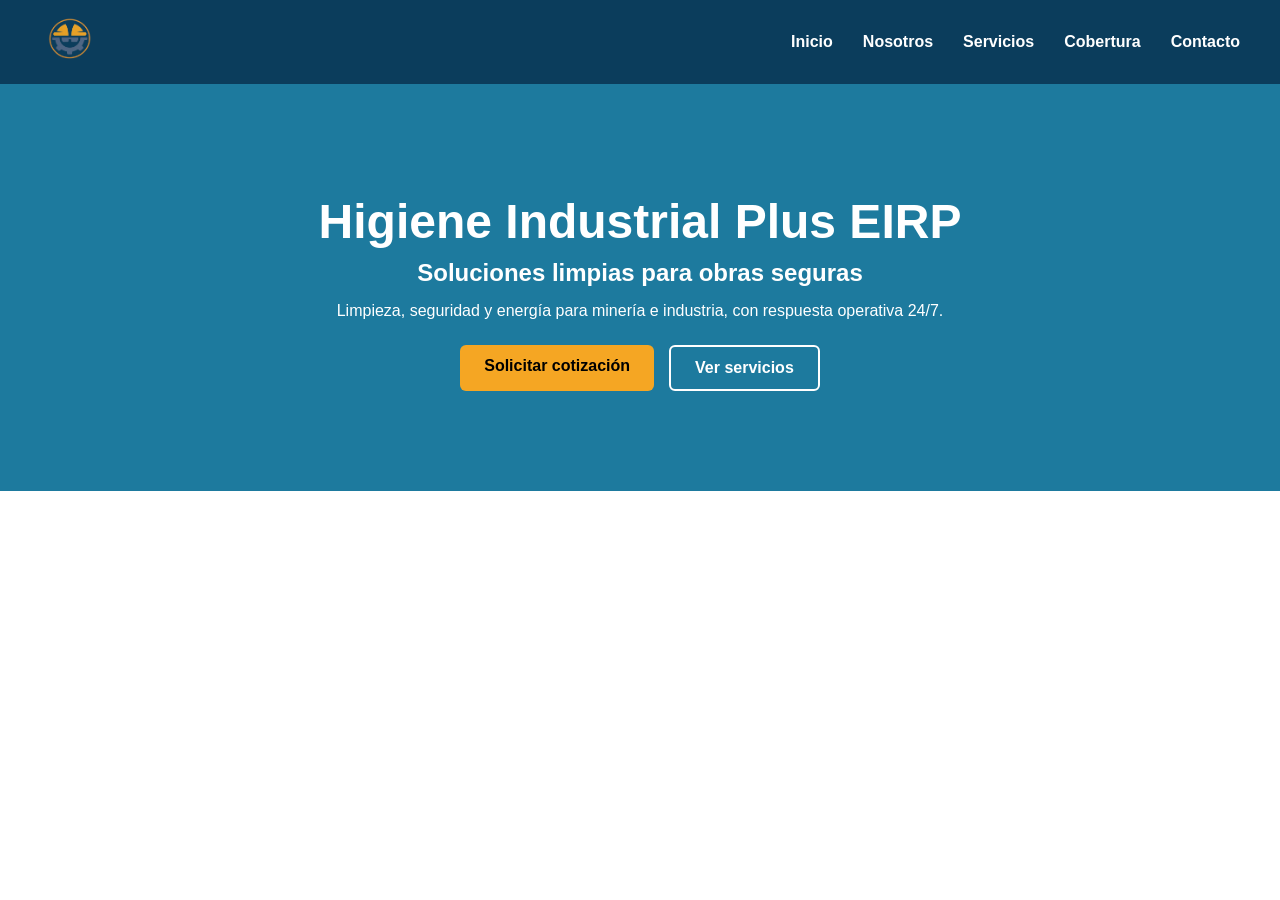
<file: nav-posiciones/ejemplo1/index.html>
<!DOCTYPE html>
<html lang="es">
<head>
  <meta charset="UTF-8" />  <!-- para que se vean bien las tildes y la ñ -->
  <meta name="viewport" content="width=device-width, initial-scale=1.0" />  <!-- para que se ajuste al celular -->
  <title>Ejemplo 1 - Logo izq, links derecha</title>  <!-- el nombre que sale en la pestaña del navegador -->
  <link rel="stylesheet" href="css/styles.css" />  <!-- conecta este HTML con el archivo CSS -->
</head>

<body>
  <header class="header">
    <nav class="nav">  <!-- la barra tiene SOLO 2 hijos: el logo y la lista -->
      <a href="#" class="nav__logo">  <!-- el logo es un link al inicio -->
        <img src="img/logo.png" alt="Logo EIRP+" />
      </a>

      <ul class="nav__links">
        <li><a href="#">Inicio</a></li>
        <li><a href="#">Nosotros</a></li>
        <li><a href="#">Servicios</a></li>
        <li><a href="#">Cobertura</a></li>
        <li><a href="#">Contacto</a></li>
      </ul>
    </nav>
  </header>

    <main class="hero">  <!-- bloque grande con el título -->
      <h1>Higiene Industrial Plus EIRP</h1>
      <h2>Soluciones limpias para obras seguras</h2>
      <p>Limpieza, seguridad y energía para minería e industria, con respuesta operativa 24/7.</p>

      <div class="hero__btns">  <!-- caja que agrupa los 2 botones para centrarlos -->
        <a href="#" class="btn btn--primary">Solicitar cotización</a>
        <a href="#" class="btn btn--outline">Ver servicios</a>
      </div>
    </main>
</body>
</html>
</file>
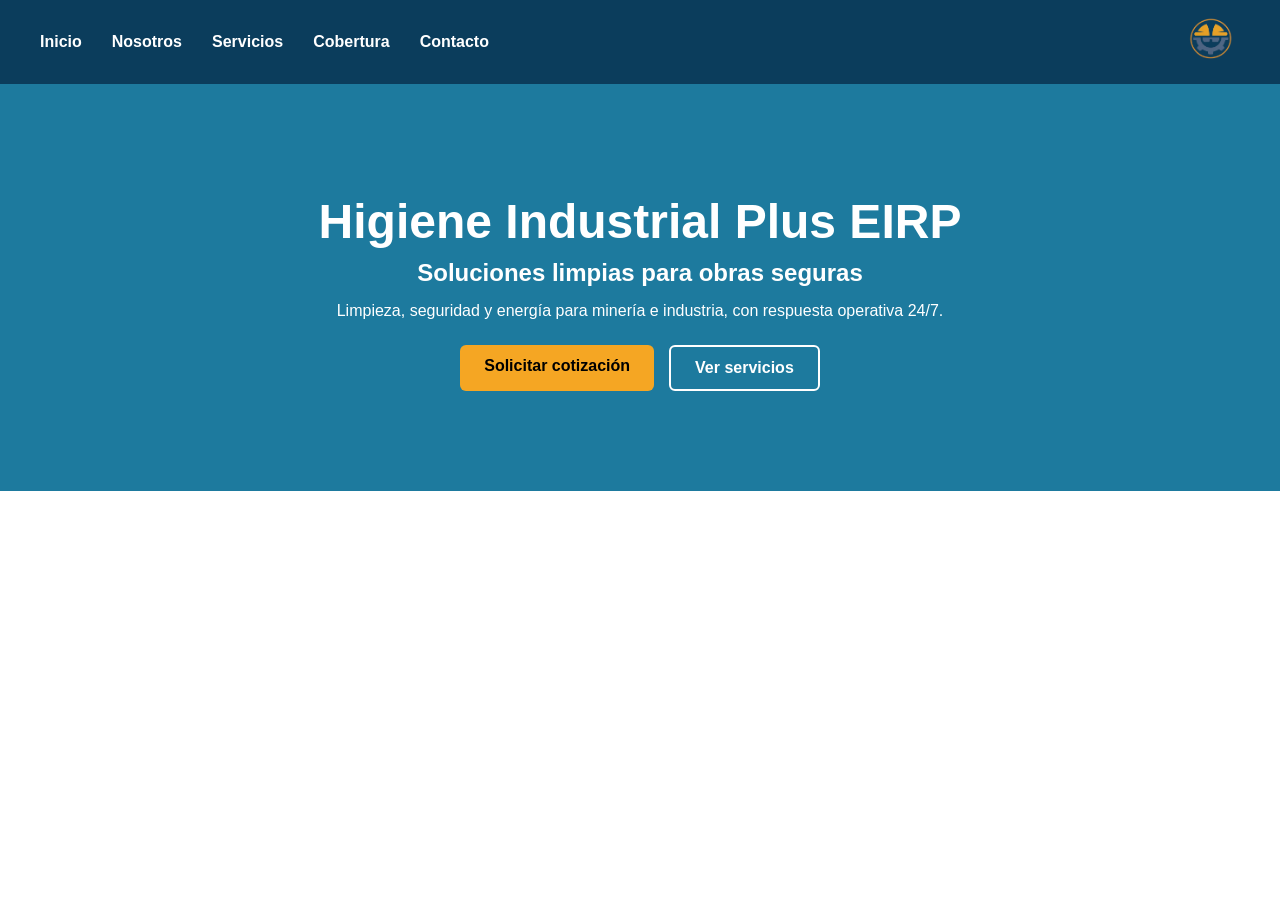
<file: nav-posiciones/ejemplo2/index.html>
<!DOCTYPE html>
<html lang="es">
<head>
  <meta charset="UTF-8" />  <!-- para que se vean bien las tildes y la ñ -->
  <meta name="viewport" content="width=device-width, initial-scale=1.0" />  <!-- para que se ajuste al celular -->
  <title>Ejemplo 2 - Links izq, logo derecha</title>  <!-- el nombre que sale en la pestaña del navegador -->
  <link rel="stylesheet" href="css/styles.css" />  <!-- conecta este HTML con el archivo CSS -->
</head>

<body>
  <header class="header">
    <nav class="nav">  <!-- en el HTML el logo va PRIMERO, pero el CSS lo manda a la derecha -->
      <a href="#" class="nav__logo">  <!-- el logo es un link al inicio -->
        <img src="img/logo.png" alt="Logo EIRP+" />
      </a>

      <ul class="nav__links">
        <li><a href="#">Inicio</a></li>
        <li><a href="#">Nosotros</a></li>
        <li><a href="#">Servicios</a></li>
        <li><a href="#">Cobertura</a></li>
        <li><a href="#">Contacto</a></li>
      </ul>
    </nav>
  </header>

    <main class="hero">  <!-- bloque grande con el título -->
      <h1>Higiene Industrial Plus EIRP</h1>
      <h2>Soluciones limpias para obras seguras</h2>
      <p>Limpieza, seguridad y energía para minería e industria, con respuesta operativa 24/7.</p>

      <div class="hero__btns">  <!-- caja que agrupa los 2 botones para centrarlos -->
        <a href="#" class="btn btn--primary">Solicitar cotización</a>
        <a href="#" class="btn btn--outline">Ver servicios</a>
      </div>
    </main>
</body>
</html>
</file>
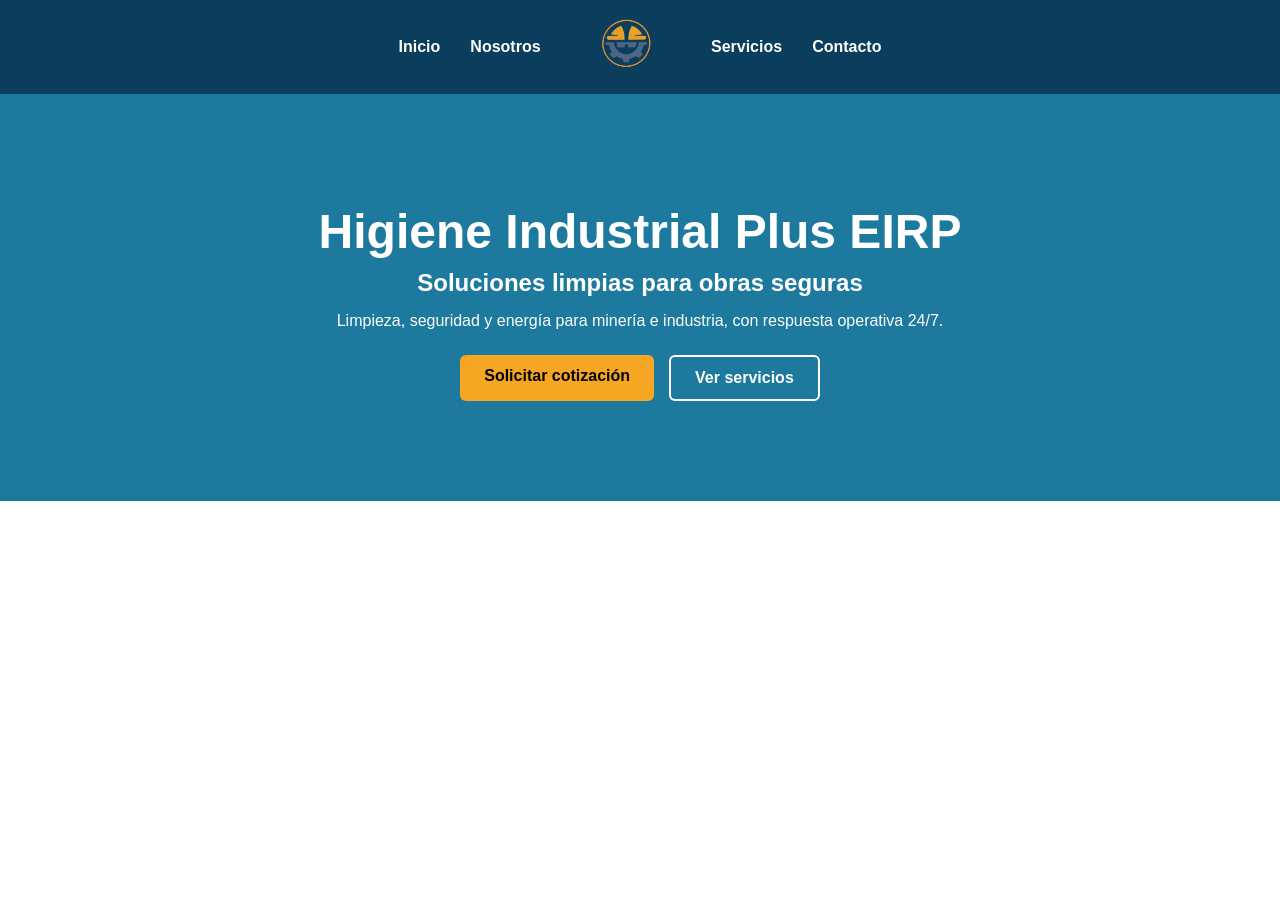
<file: nav-posiciones/ejemplo3/index.html>
<!DOCTYPE html>
<html lang="es">
<head>
  <meta charset="UTF-8" />  <!-- para que se vean bien las tildes y la ñ -->
  <meta name="viewport" content="width=device-width, initial-scale=1.0" />  <!-- para que se ajuste al celular -->
  <title>Ejemplo 3 - Logo centro</title>  <!-- el nombre que sale en la pestaña del navegador -->
  <link rel="stylesheet" href="css/styles.css" />  <!-- conecta este HTML con el archivo CSS -->
</head>

<body>
  <header class="header">
    <nav class="nav">  <!-- 3 hijos: lista izquierda, logo al medio, lista derecha -->
      <ul class="nav__links">  <!-- lista de la IZQUIERDA -->
        <li><a href="#">Inicio</a></li>
        <li><a href="#">Nosotros</a></li>
      </ul>

      <a href="#" class="nav__logo">  <!-- el logo es un link al inicio -->
        <img src="img/logo.png" alt="Logo EIRP+" />
      </a>

      <ul class="nav__links">  <!-- lista de la DERECHA -->
        <li><a href="#">Servicios</a></li>
        <li><a href="#">Contacto</a></li>
      </ul>
    </nav>
  </header>

    <main class="hero">  <!-- bloque grande con el título -->
      <h1>Higiene Industrial Plus EIRP</h1>
      <h2>Soluciones limpias para obras seguras</h2>
      <p>Limpieza, seguridad y energía para minería e industria, con respuesta operativa 24/7.</p>

      <div class="hero__btns">  <!-- caja que agrupa los 2 botones para centrarlos -->
        <a href="#" class="btn btn--primary">Solicitar cotización</a>
        <a href="#" class="btn btn--outline">Ver servicios</a>
      </div>
    </main>
</body>
</html>
</file>
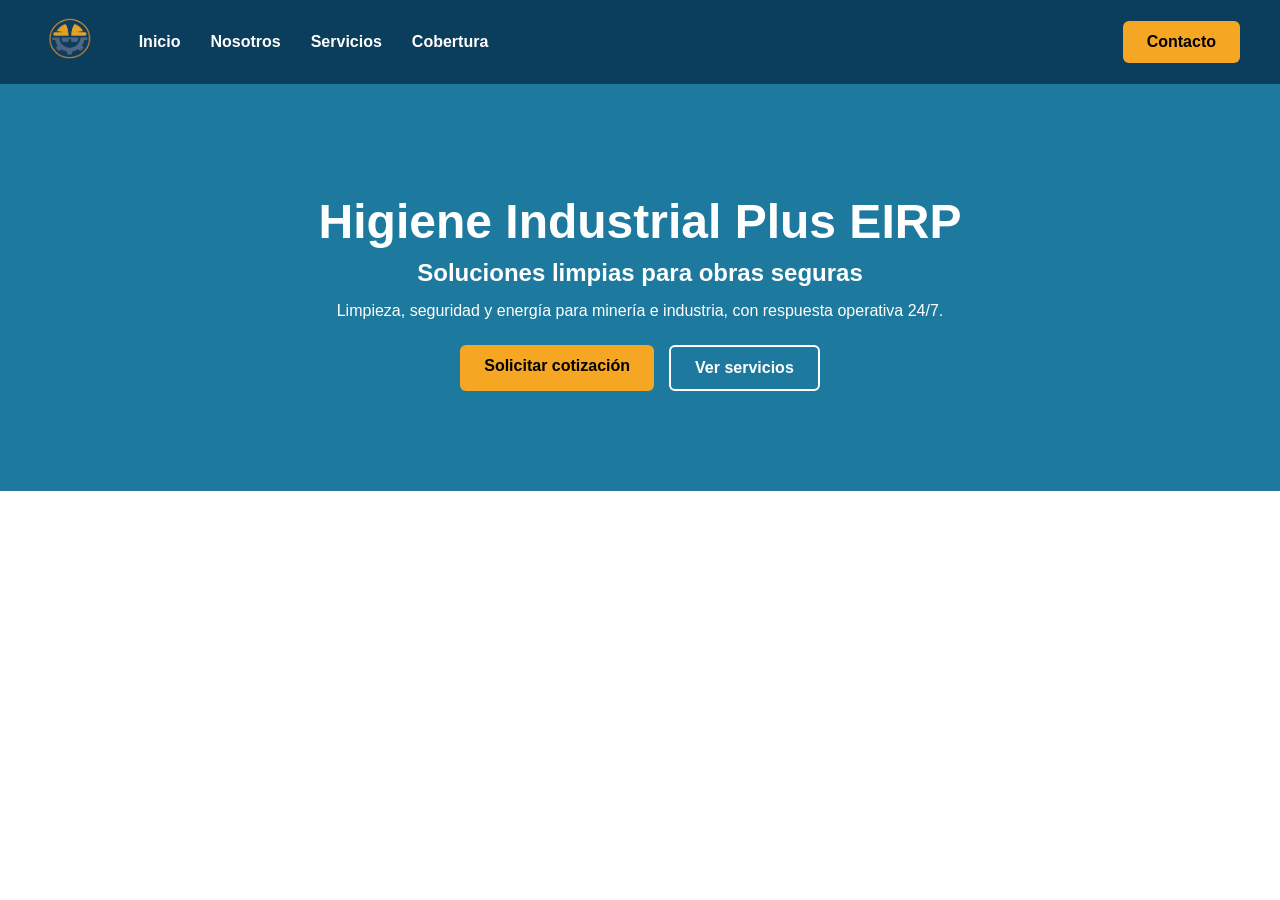
<file: nav-posiciones/ejemplo4/index.html>
<!DOCTYPE html>
<html lang="es">
<head>
  <meta charset="UTF-8" />  <!-- para que se vean bien las tildes y la ñ -->
  <meta name="viewport" content="width=device-width, initial-scale=1.0" />  <!-- para que se ajuste al celular -->
  <title>Ejemplo 4 - Links junto al logo</title>  <!-- el nombre que sale en la pestaña del navegador -->
  <link rel="stylesheet" href="css/styles.css" />  <!-- conecta este HTML con el archivo CSS -->
</head>

<body>
  <header class="header">
    <nav class="nav">  <!-- 3 hijos: logo, lista y botón -->
      <a href="#" class="nav__logo">  <!-- el logo es un link al inicio -->
        <img src="img/logo.png" alt="Logo EIRP+" />
      </a>

      <ul class="nav__links">
        <li><a href="#">Inicio</a></li>
        <li><a href="#">Nosotros</a></li>
        <li><a href="#">Servicios</a></li>
        <li><a href="#">Cobertura</a></li>
      </ul>

      <a href="#" class="btn btn--primary">Contacto</a>  <!-- botón que se irá a la derecha -->
    </nav>
  </header>

    <main class="hero">  <!-- bloque grande con el título -->
      <h1>Higiene Industrial Plus EIRP</h1>
      <h2>Soluciones limpias para obras seguras</h2>
      <p>Limpieza, seguridad y energía para minería e industria, con respuesta operativa 24/7.</p>

      <div class="hero__btns">  <!-- caja que agrupa los 2 botones para centrarlos -->
        <a href="#" class="btn btn--primary">Solicitar cotización</a>
        <a href="#" class="btn btn--outline">Ver servicios</a>
      </div>
    </main>
</body>
</html>
</file>
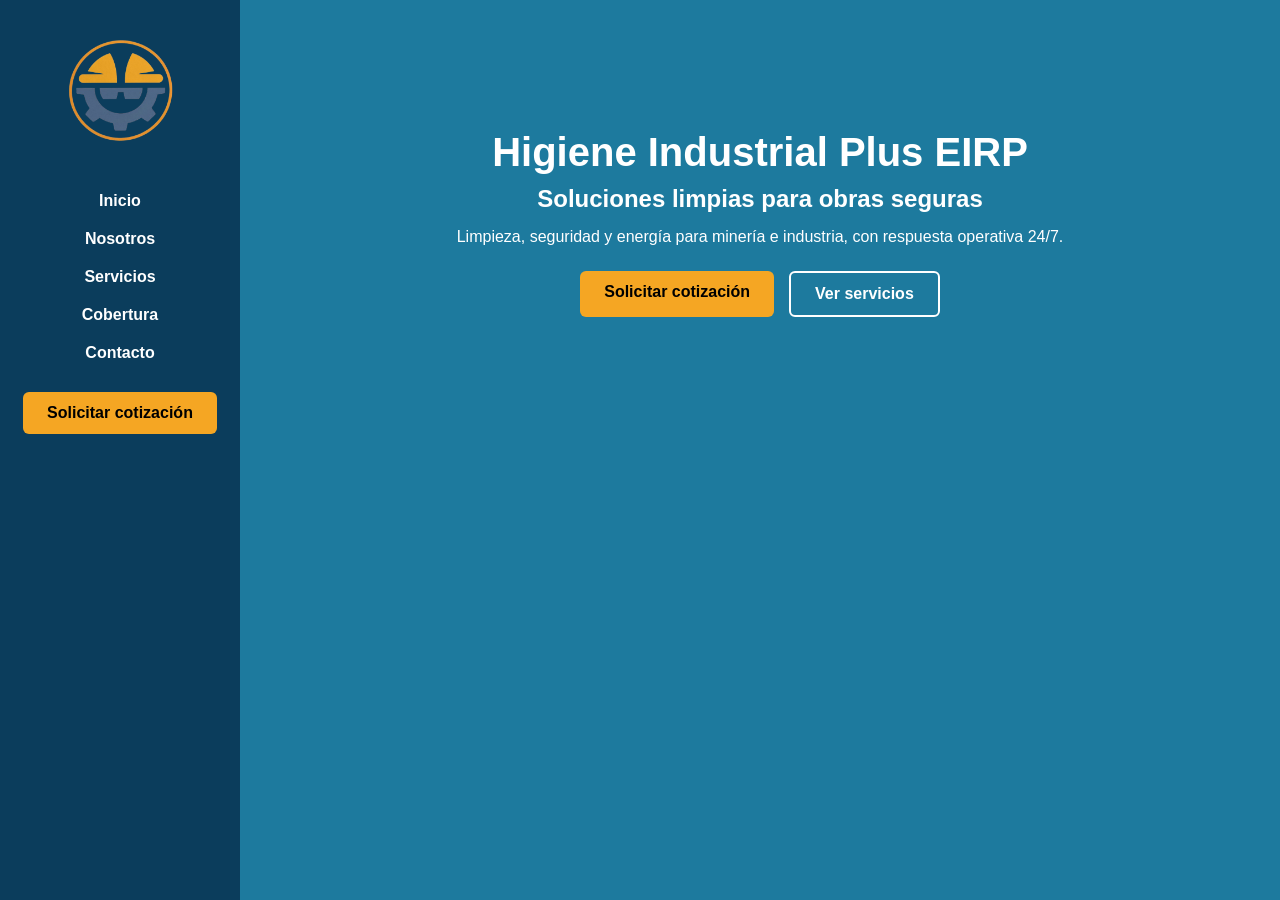
<file: nav-posiciones/ejemplo5/index.html>
<!DOCTYPE html>
<html lang="es">
<head>
  <meta charset="UTF-8" />  <!-- para que se vean bien las tildes y la ñ -->
  <meta name="viewport" content="width=device-width, initial-scale=1.0" />  <!-- para que se ajuste al celular -->
  <title>Ejemplo 5 - Menú lateral</title>  <!-- el nombre que sale en la pestaña del navegador -->
  <link rel="stylesheet" href="css/styles.css" />  <!-- conecta este HTML con el archivo CSS -->
</head>

<body>
  <header class="sidebar">  <!-- la barra lateral (va a la izquierda) -->
    <nav class="nav">
      <a href="#" class="nav__logo">  <!-- el logo es un link al inicio -->
        <img src="img/logo.png" alt="Logo EIRP+" />
      </a>

      <ul class="nav__links">
        <li><a href="#">Inicio</a></li>
        <li><a href="#">Nosotros</a></li>
        <li><a href="#">Servicios</a></li>
        <li><a href="#">Cobertura</a></li>
        <li><a href="#">Contacto</a></li>
      </ul>

      <a href="#" class="btn btn--primary">Solicitar cotización</a>
    </nav>
  </header>

  <main class="content">  <!-- todo el contenido va a la derecha de la barra -->
    <div class="hero">
      <h1>Higiene Industrial Plus EIRP</h1>
      <h2>Soluciones limpias para obras seguras</h2>
      <p>Limpieza, seguridad y energía para minería e industria, con respuesta operativa 24/7.</p>

      <div class="hero__btns">
        <a href="#" class="btn btn--primary">Solicitar cotización</a>
        <a href="#" class="btn btn--outline">Ver servicios</a>
      </div>
    </div>
  </main>
</body>
</html>
</file>
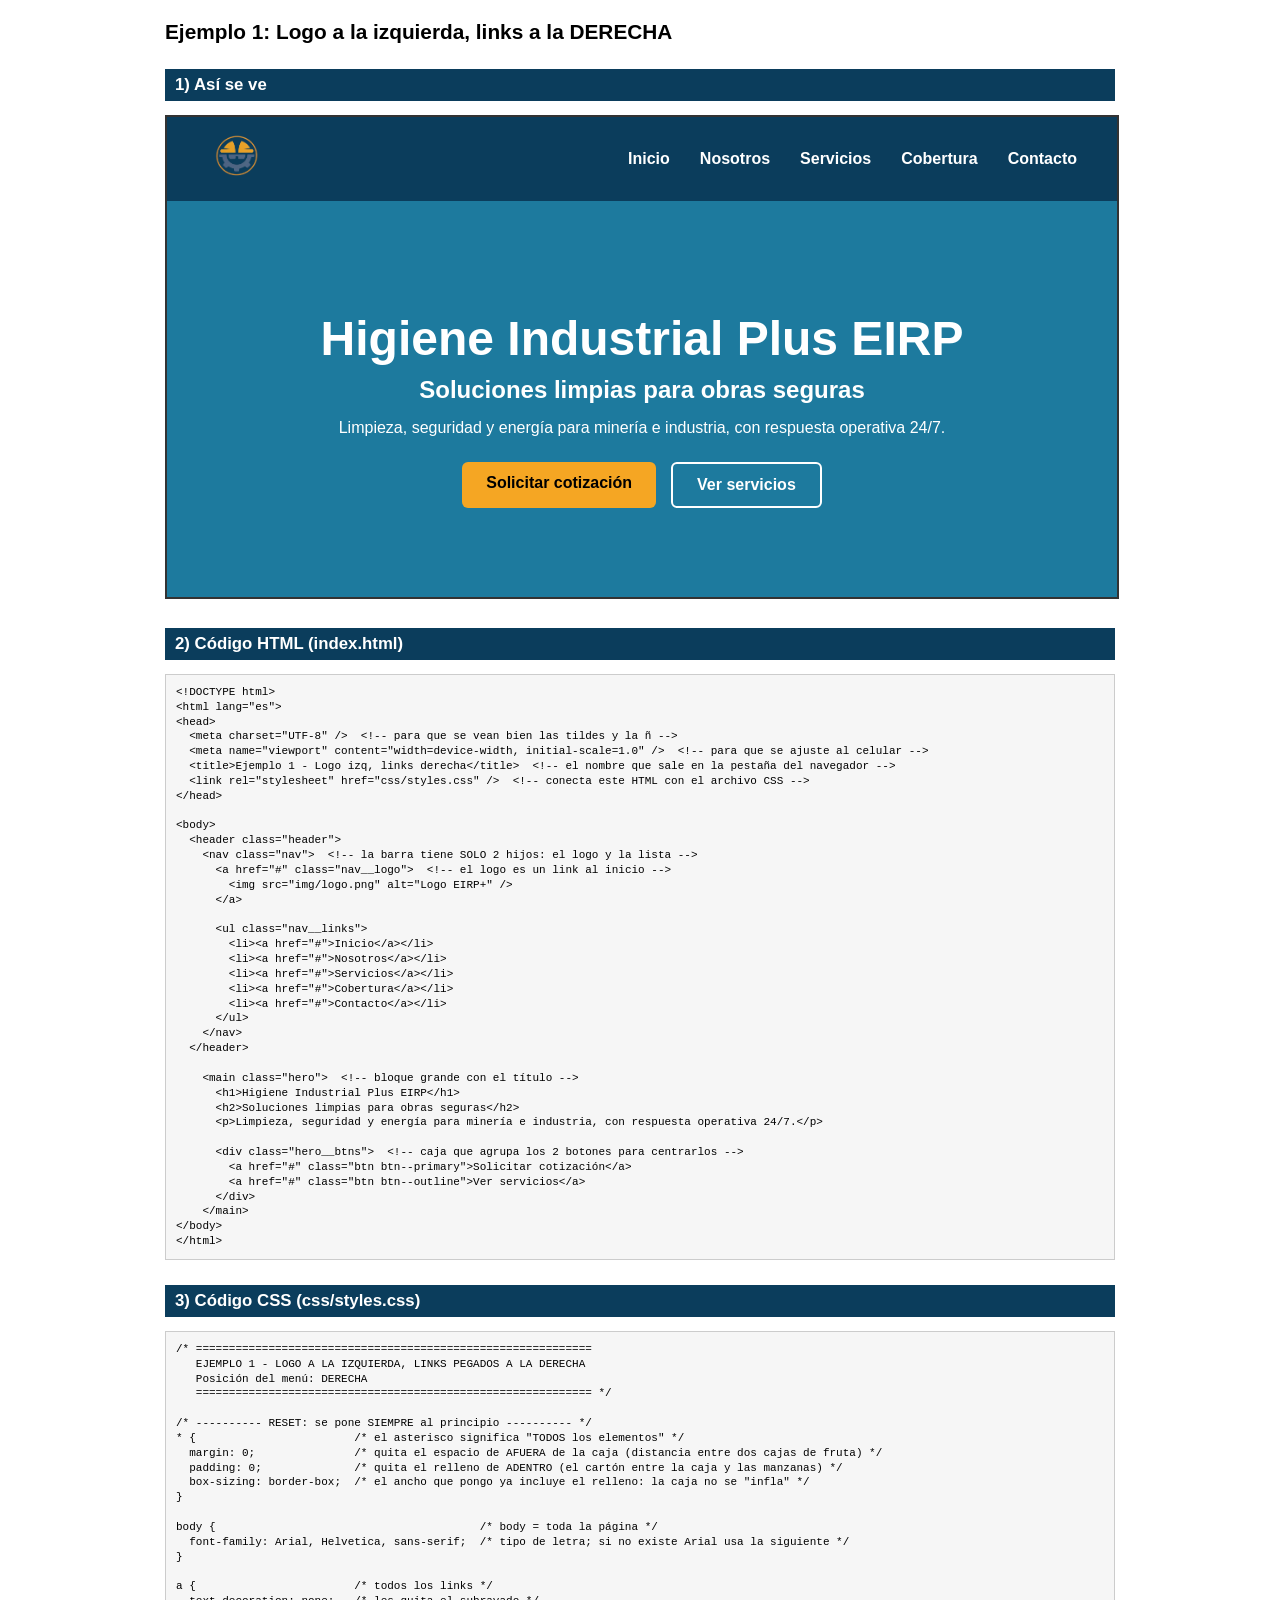
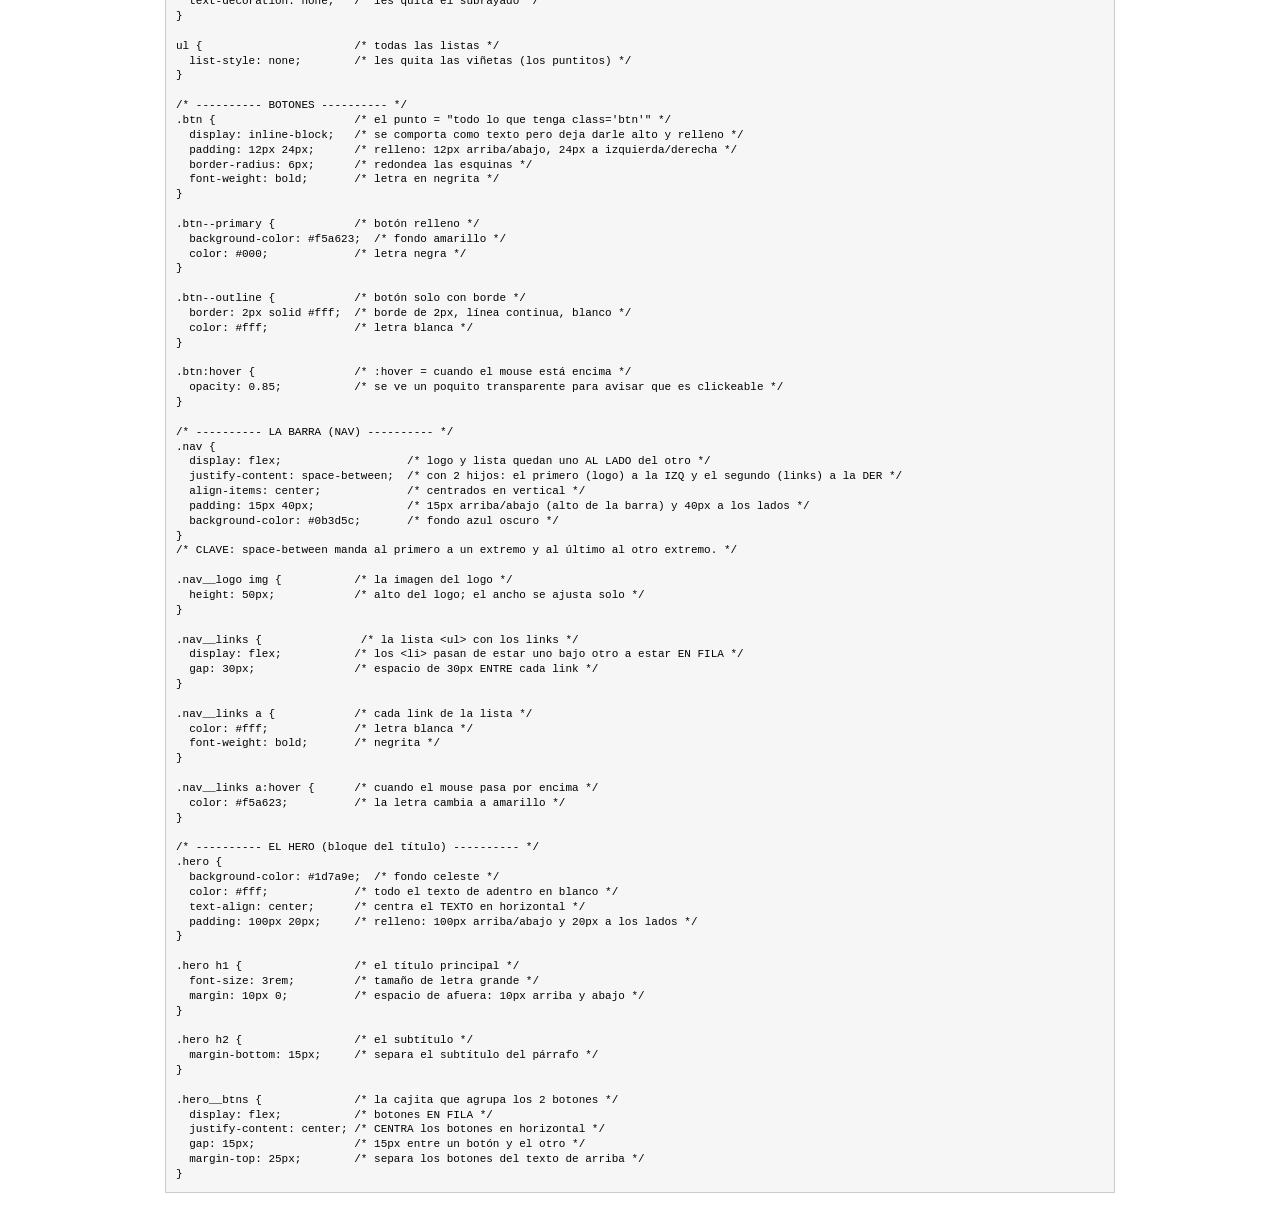
<file: nav-posiciones/ejemplo1/IMPRIMIR.html>
<!DOCTYPE html>
<html lang="es">
<head>
<meta charset="UTF-8" />
<title>Ejemplo 1: Logo a la izquierda, links a la DERECHA</title>
<style>
  body { font-family: Arial, sans-serif; margin: 20px auto; max-width: 950px; padding: 0 15px; }
  h1 { font-size: 1.3rem; }
  h2 { font-size: 1.05rem; background: #0b3d5c; color: #fff; padding: 6px 10px; margin-top: 25px; }
  iframe { width: 100%; height: 480px; border: 2px solid #333; }
  pre { background: #f6f6f6; border: 1px solid #ccc; padding: 10px; font-size: 11px; line-height: 1.35;
        white-space: pre-wrap; word-wrap: break-word; }
  .css h2 { page-break-before: always; }
  @media print { body { max-width: none; } pre { font-size: 9px; } }
</style>
</head>
<body>
<h1>Ejemplo 1: Logo a la izquierda, links a la DERECHA</h1>

<h2>1) Así se ve</h2>
<iframe src="index.html"></iframe>

<h2>2) Código HTML (index.html)</h2>
<pre>&lt;!DOCTYPE html&gt;
&lt;html lang=&quot;es&quot;&gt;
&lt;head&gt;
  &lt;meta charset=&quot;UTF-8&quot; /&gt;  &lt;!-- para que se vean bien las tildes y la ñ --&gt;
  &lt;meta name=&quot;viewport&quot; content=&quot;width=device-width, initial-scale=1.0&quot; /&gt;  &lt;!-- para que se ajuste al celular --&gt;
  &lt;title&gt;Ejemplo 1 - Logo izq, links derecha&lt;/title&gt;  &lt;!-- el nombre que sale en la pestaña del navegador --&gt;
  &lt;link rel=&quot;stylesheet&quot; href=&quot;css/styles.css&quot; /&gt;  &lt;!-- conecta este HTML con el archivo CSS --&gt;
&lt;/head&gt;

&lt;body&gt;
  &lt;header class=&quot;header&quot;&gt;
    &lt;nav class=&quot;nav&quot;&gt;  &lt;!-- la barra tiene SOLO 2 hijos: el logo y la lista --&gt;
      &lt;a href=&quot;#&quot; class=&quot;nav__logo&quot;&gt;  &lt;!-- el logo es un link al inicio --&gt;
        &lt;img src=&quot;img/logo.png&quot; alt=&quot;Logo EIRP+&quot; /&gt;
      &lt;/a&gt;

      &lt;ul class=&quot;nav__links&quot;&gt;
        &lt;li&gt;&lt;a href=&quot;#&quot;&gt;Inicio&lt;/a&gt;&lt;/li&gt;
        &lt;li&gt;&lt;a href=&quot;#&quot;&gt;Nosotros&lt;/a&gt;&lt;/li&gt;
        &lt;li&gt;&lt;a href=&quot;#&quot;&gt;Servicios&lt;/a&gt;&lt;/li&gt;
        &lt;li&gt;&lt;a href=&quot;#&quot;&gt;Cobertura&lt;/a&gt;&lt;/li&gt;
        &lt;li&gt;&lt;a href=&quot;#&quot;&gt;Contacto&lt;/a&gt;&lt;/li&gt;
      &lt;/ul&gt;
    &lt;/nav&gt;
  &lt;/header&gt;

    &lt;main class=&quot;hero&quot;&gt;  &lt;!-- bloque grande con el título --&gt;
      &lt;h1&gt;Higiene Industrial Plus EIRP&lt;/h1&gt;
      &lt;h2&gt;Soluciones limpias para obras seguras&lt;/h2&gt;
      &lt;p&gt;Limpieza, seguridad y energía para minería e industria, con respuesta operativa 24/7.&lt;/p&gt;

      &lt;div class=&quot;hero__btns&quot;&gt;  &lt;!-- caja que agrupa los 2 botones para centrarlos --&gt;
        &lt;a href=&quot;#&quot; class=&quot;btn btn--primary&quot;&gt;Solicitar cotización&lt;/a&gt;
        &lt;a href=&quot;#&quot; class=&quot;btn btn--outline&quot;&gt;Ver servicios&lt;/a&gt;
      &lt;/div&gt;
    &lt;/main&gt;
&lt;/body&gt;
&lt;/html&gt;
</pre>

<div class="css">
<h2>3) Código CSS (css/styles.css)</h2>
<pre>/* ============================================================
   EJEMPLO 1 - LOGO A LA IZQUIERDA, LINKS PEGADOS A LA DERECHA
   Posición del menú: DERECHA
   ============================================================ */

/* ---------- RESET: se pone SIEMPRE al principio ---------- */
* {                        /* el asterisco significa &quot;TODOS los elementos&quot; */
  margin: 0;               /* quita el espacio de AFUERA de la caja (distancia entre dos cajas de fruta) */
  padding: 0;              /* quita el relleno de ADENTRO (el cartón entre la caja y las manzanas) */
  box-sizing: border-box;  /* el ancho que pongo ya incluye el relleno: la caja no se &quot;infla&quot; */
}

body {                                        /* body = toda la página */
  font-family: Arial, Helvetica, sans-serif;  /* tipo de letra; si no existe Arial usa la siguiente */
}

a {                        /* todos los links */
  text-decoration: none;   /* les quita el subrayado */
}

ul {                       /* todas las listas */
  list-style: none;        /* les quita las viñetas (los puntitos) */
}

/* ---------- BOTONES ---------- */
.btn {                     /* el punto = &quot;todo lo que tenga class=&#x27;btn&#x27;&quot; */
  display: inline-block;   /* se comporta como texto pero deja darle alto y relleno */
  padding: 12px 24px;      /* relleno: 12px arriba/abajo, 24px a izquierda/derecha */
  border-radius: 6px;      /* redondea las esquinas */
  font-weight: bold;       /* letra en negrita */
}

.btn--primary {            /* botón relleno */
  background-color: #f5a623;  /* fondo amarillo */
  color: #000;             /* letra negra */
}

.btn--outline {            /* botón solo con borde */
  border: 2px solid #fff;  /* borde de 2px, línea continua, blanco */
  color: #fff;             /* letra blanca */
}

.btn:hover {               /* :hover = cuando el mouse está encima */
  opacity: 0.85;           /* se ve un poquito transparente para avisar que es clickeable */
}

/* ---------- LA BARRA (NAV) ---------- */
.nav {
  display: flex;                   /* logo y lista quedan uno AL LADO del otro */
  justify-content: space-between;  /* con 2 hijos: el primero (logo) a la IZQ y el segundo (links) a la DER */
  align-items: center;             /* centrados en vertical */
  padding: 15px 40px;              /* 15px arriba/abajo (alto de la barra) y 40px a los lados */
  background-color: #0b3d5c;       /* fondo azul oscuro */
}
/* CLAVE: space-between manda al primero a un extremo y al último al otro extremo. */

.nav__logo img {           /* la imagen del logo */
  height: 50px;            /* alto del logo; el ancho se ajusta solo */
}

.nav__links {               /* la lista &lt;ul&gt; con los links */
  display: flex;           /* los &lt;li&gt; pasan de estar uno bajo otro a estar EN FILA */
  gap: 30px;               /* espacio de 30px ENTRE cada link */
}

.nav__links a {            /* cada link de la lista */
  color: #fff;             /* letra blanca */
  font-weight: bold;       /* negrita */
}

.nav__links a:hover {      /* cuando el mouse pasa por encima */
  color: #f5a623;          /* la letra cambia a amarillo */
}

/* ---------- EL HERO (bloque del título) ---------- */
.hero {
  background-color: #1d7a9e;  /* fondo celeste */
  color: #fff;             /* todo el texto de adentro en blanco */
  text-align: center;      /* centra el TEXTO en horizontal */
  padding: 100px 20px;     /* relleno: 100px arriba/abajo y 20px a los lados */
}

.hero h1 {                 /* el título principal */
  font-size: 3rem;         /* tamaño de letra grande */
  margin: 10px 0;          /* espacio de afuera: 10px arriba y abajo */
}

.hero h2 {                 /* el subtítulo */
  margin-bottom: 15px;     /* separa el subtítulo del párrafo */
}

.hero__btns {              /* la cajita que agrupa los 2 botones */
  display: flex;           /* botones EN FILA */
  justify-content: center; /* CENTRA los botones en horizontal */
  gap: 15px;               /* 15px entre un botón y el otro */
  margin-top: 25px;        /* separa los botones del texto de arriba */
}
</pre>
</div>
</body>
</html>
</file>
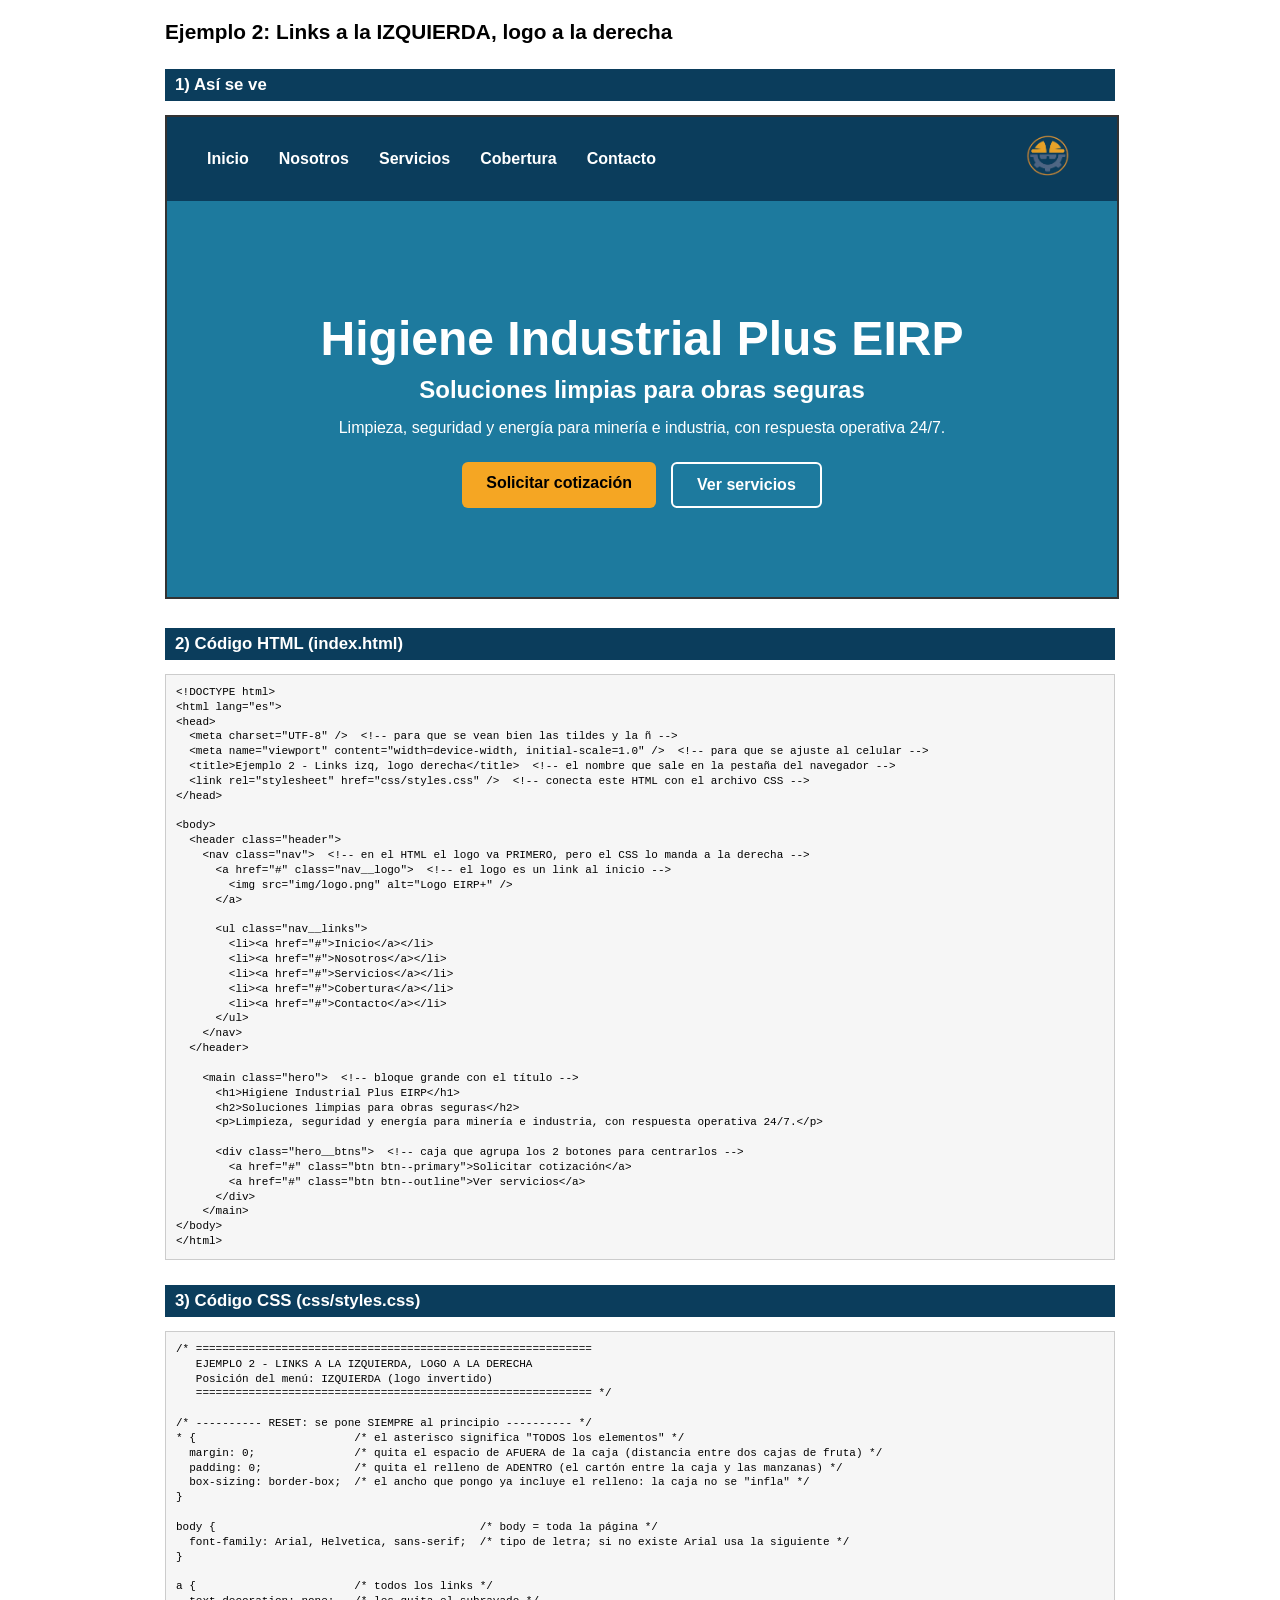
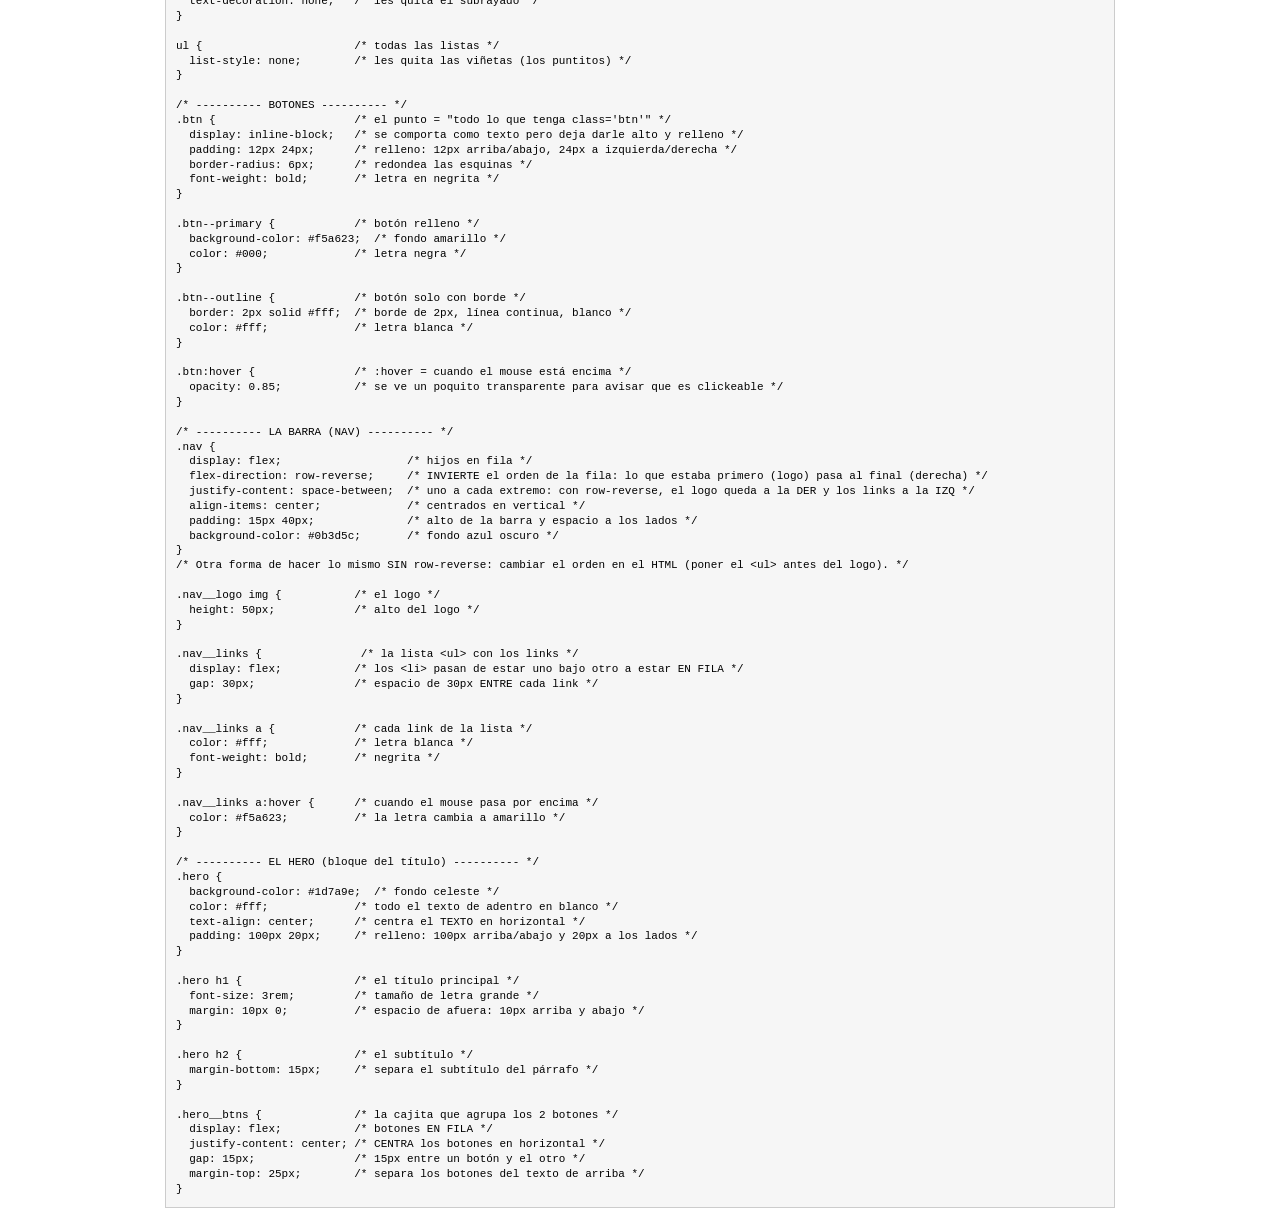
<file: nav-posiciones/ejemplo2/IMPRIMIR.html>
<!DOCTYPE html>
<html lang="es">
<head>
<meta charset="UTF-8" />
<title>Ejemplo 2: Links a la IZQUIERDA, logo a la derecha</title>
<style>
  body { font-family: Arial, sans-serif; margin: 20px auto; max-width: 950px; padding: 0 15px; }
  h1 { font-size: 1.3rem; }
  h2 { font-size: 1.05rem; background: #0b3d5c; color: #fff; padding: 6px 10px; margin-top: 25px; }
  iframe { width: 100%; height: 480px; border: 2px solid #333; }
  pre { background: #f6f6f6; border: 1px solid #ccc; padding: 10px; font-size: 11px; line-height: 1.35;
        white-space: pre-wrap; word-wrap: break-word; }
  .css h2 { page-break-before: always; }
  @media print { body { max-width: none; } pre { font-size: 9px; } }
</style>
</head>
<body>
<h1>Ejemplo 2: Links a la IZQUIERDA, logo a la derecha</h1>

<h2>1) Así se ve</h2>
<iframe src="index.html"></iframe>

<h2>2) Código HTML (index.html)</h2>
<pre>&lt;!DOCTYPE html&gt;
&lt;html lang=&quot;es&quot;&gt;
&lt;head&gt;
  &lt;meta charset=&quot;UTF-8&quot; /&gt;  &lt;!-- para que se vean bien las tildes y la ñ --&gt;
  &lt;meta name=&quot;viewport&quot; content=&quot;width=device-width, initial-scale=1.0&quot; /&gt;  &lt;!-- para que se ajuste al celular --&gt;
  &lt;title&gt;Ejemplo 2 - Links izq, logo derecha&lt;/title&gt;  &lt;!-- el nombre que sale en la pestaña del navegador --&gt;
  &lt;link rel=&quot;stylesheet&quot; href=&quot;css/styles.css&quot; /&gt;  &lt;!-- conecta este HTML con el archivo CSS --&gt;
&lt;/head&gt;

&lt;body&gt;
  &lt;header class=&quot;header&quot;&gt;
    &lt;nav class=&quot;nav&quot;&gt;  &lt;!-- en el HTML el logo va PRIMERO, pero el CSS lo manda a la derecha --&gt;
      &lt;a href=&quot;#&quot; class=&quot;nav__logo&quot;&gt;  &lt;!-- el logo es un link al inicio --&gt;
        &lt;img src=&quot;img/logo.png&quot; alt=&quot;Logo EIRP+&quot; /&gt;
      &lt;/a&gt;

      &lt;ul class=&quot;nav__links&quot;&gt;
        &lt;li&gt;&lt;a href=&quot;#&quot;&gt;Inicio&lt;/a&gt;&lt;/li&gt;
        &lt;li&gt;&lt;a href=&quot;#&quot;&gt;Nosotros&lt;/a&gt;&lt;/li&gt;
        &lt;li&gt;&lt;a href=&quot;#&quot;&gt;Servicios&lt;/a&gt;&lt;/li&gt;
        &lt;li&gt;&lt;a href=&quot;#&quot;&gt;Cobertura&lt;/a&gt;&lt;/li&gt;
        &lt;li&gt;&lt;a href=&quot;#&quot;&gt;Contacto&lt;/a&gt;&lt;/li&gt;
      &lt;/ul&gt;
    &lt;/nav&gt;
  &lt;/header&gt;

    &lt;main class=&quot;hero&quot;&gt;  &lt;!-- bloque grande con el título --&gt;
      &lt;h1&gt;Higiene Industrial Plus EIRP&lt;/h1&gt;
      &lt;h2&gt;Soluciones limpias para obras seguras&lt;/h2&gt;
      &lt;p&gt;Limpieza, seguridad y energía para minería e industria, con respuesta operativa 24/7.&lt;/p&gt;

      &lt;div class=&quot;hero__btns&quot;&gt;  &lt;!-- caja que agrupa los 2 botones para centrarlos --&gt;
        &lt;a href=&quot;#&quot; class=&quot;btn btn--primary&quot;&gt;Solicitar cotización&lt;/a&gt;
        &lt;a href=&quot;#&quot; class=&quot;btn btn--outline&quot;&gt;Ver servicios&lt;/a&gt;
      &lt;/div&gt;
    &lt;/main&gt;
&lt;/body&gt;
&lt;/html&gt;
</pre>

<div class="css">
<h2>3) Código CSS (css/styles.css)</h2>
<pre>/* ============================================================
   EJEMPLO 2 - LINKS A LA IZQUIERDA, LOGO A LA DERECHA
   Posición del menú: IZQUIERDA (logo invertido)
   ============================================================ */

/* ---------- RESET: se pone SIEMPRE al principio ---------- */
* {                        /* el asterisco significa &quot;TODOS los elementos&quot; */
  margin: 0;               /* quita el espacio de AFUERA de la caja (distancia entre dos cajas de fruta) */
  padding: 0;              /* quita el relleno de ADENTRO (el cartón entre la caja y las manzanas) */
  box-sizing: border-box;  /* el ancho que pongo ya incluye el relleno: la caja no se &quot;infla&quot; */
}

body {                                        /* body = toda la página */
  font-family: Arial, Helvetica, sans-serif;  /* tipo de letra; si no existe Arial usa la siguiente */
}

a {                        /* todos los links */
  text-decoration: none;   /* les quita el subrayado */
}

ul {                       /* todas las listas */
  list-style: none;        /* les quita las viñetas (los puntitos) */
}

/* ---------- BOTONES ---------- */
.btn {                     /* el punto = &quot;todo lo que tenga class=&#x27;btn&#x27;&quot; */
  display: inline-block;   /* se comporta como texto pero deja darle alto y relleno */
  padding: 12px 24px;      /* relleno: 12px arriba/abajo, 24px a izquierda/derecha */
  border-radius: 6px;      /* redondea las esquinas */
  font-weight: bold;       /* letra en negrita */
}

.btn--primary {            /* botón relleno */
  background-color: #f5a623;  /* fondo amarillo */
  color: #000;             /* letra negra */
}

.btn--outline {            /* botón solo con borde */
  border: 2px solid #fff;  /* borde de 2px, línea continua, blanco */
  color: #fff;             /* letra blanca */
}

.btn:hover {               /* :hover = cuando el mouse está encima */
  opacity: 0.85;           /* se ve un poquito transparente para avisar que es clickeable */
}

/* ---------- LA BARRA (NAV) ---------- */
.nav {
  display: flex;                   /* hijos en fila */
  flex-direction: row-reverse;     /* INVIERTE el orden de la fila: lo que estaba primero (logo) pasa al final (derecha) */
  justify-content: space-between;  /* uno a cada extremo: con row-reverse, el logo queda a la DER y los links a la IZQ */
  align-items: center;             /* centrados en vertical */
  padding: 15px 40px;              /* alto de la barra y espacio a los lados */
  background-color: #0b3d5c;       /* fondo azul oscuro */
}
/* Otra forma de hacer lo mismo SIN row-reverse: cambiar el orden en el HTML (poner el &lt;ul&gt; antes del logo). */

.nav__logo img {           /* el logo */
  height: 50px;            /* alto del logo */
}

.nav__links {               /* la lista &lt;ul&gt; con los links */
  display: flex;           /* los &lt;li&gt; pasan de estar uno bajo otro a estar EN FILA */
  gap: 30px;               /* espacio de 30px ENTRE cada link */
}

.nav__links a {            /* cada link de la lista */
  color: #fff;             /* letra blanca */
  font-weight: bold;       /* negrita */
}

.nav__links a:hover {      /* cuando el mouse pasa por encima */
  color: #f5a623;          /* la letra cambia a amarillo */
}

/* ---------- EL HERO (bloque del título) ---------- */
.hero {
  background-color: #1d7a9e;  /* fondo celeste */
  color: #fff;             /* todo el texto de adentro en blanco */
  text-align: center;      /* centra el TEXTO en horizontal */
  padding: 100px 20px;     /* relleno: 100px arriba/abajo y 20px a los lados */
}

.hero h1 {                 /* el título principal */
  font-size: 3rem;         /* tamaño de letra grande */
  margin: 10px 0;          /* espacio de afuera: 10px arriba y abajo */
}

.hero h2 {                 /* el subtítulo */
  margin-bottom: 15px;     /* separa el subtítulo del párrafo */
}

.hero__btns {              /* la cajita que agrupa los 2 botones */
  display: flex;           /* botones EN FILA */
  justify-content: center; /* CENTRA los botones en horizontal */
  gap: 15px;               /* 15px entre un botón y el otro */
  margin-top: 25px;        /* separa los botones del texto de arriba */
}
</pre>
</div>
</body>
</html>
</file>
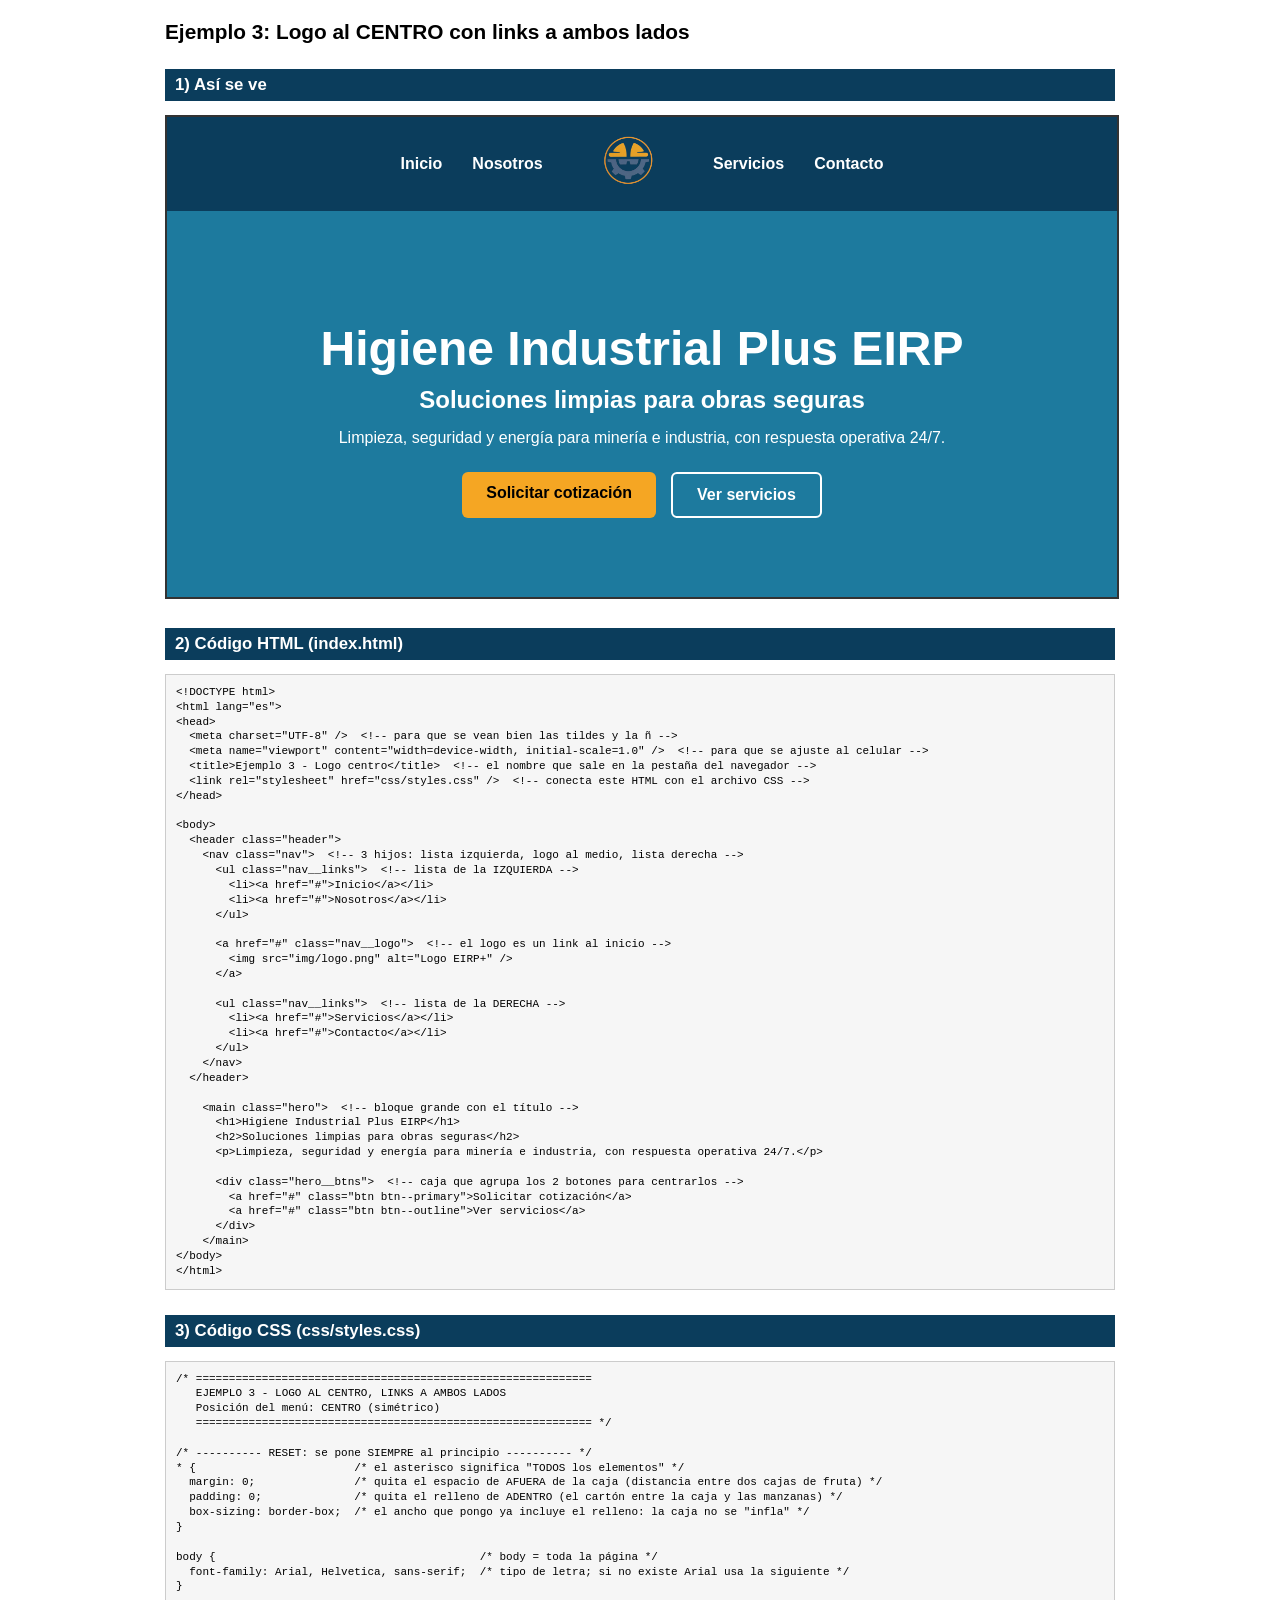
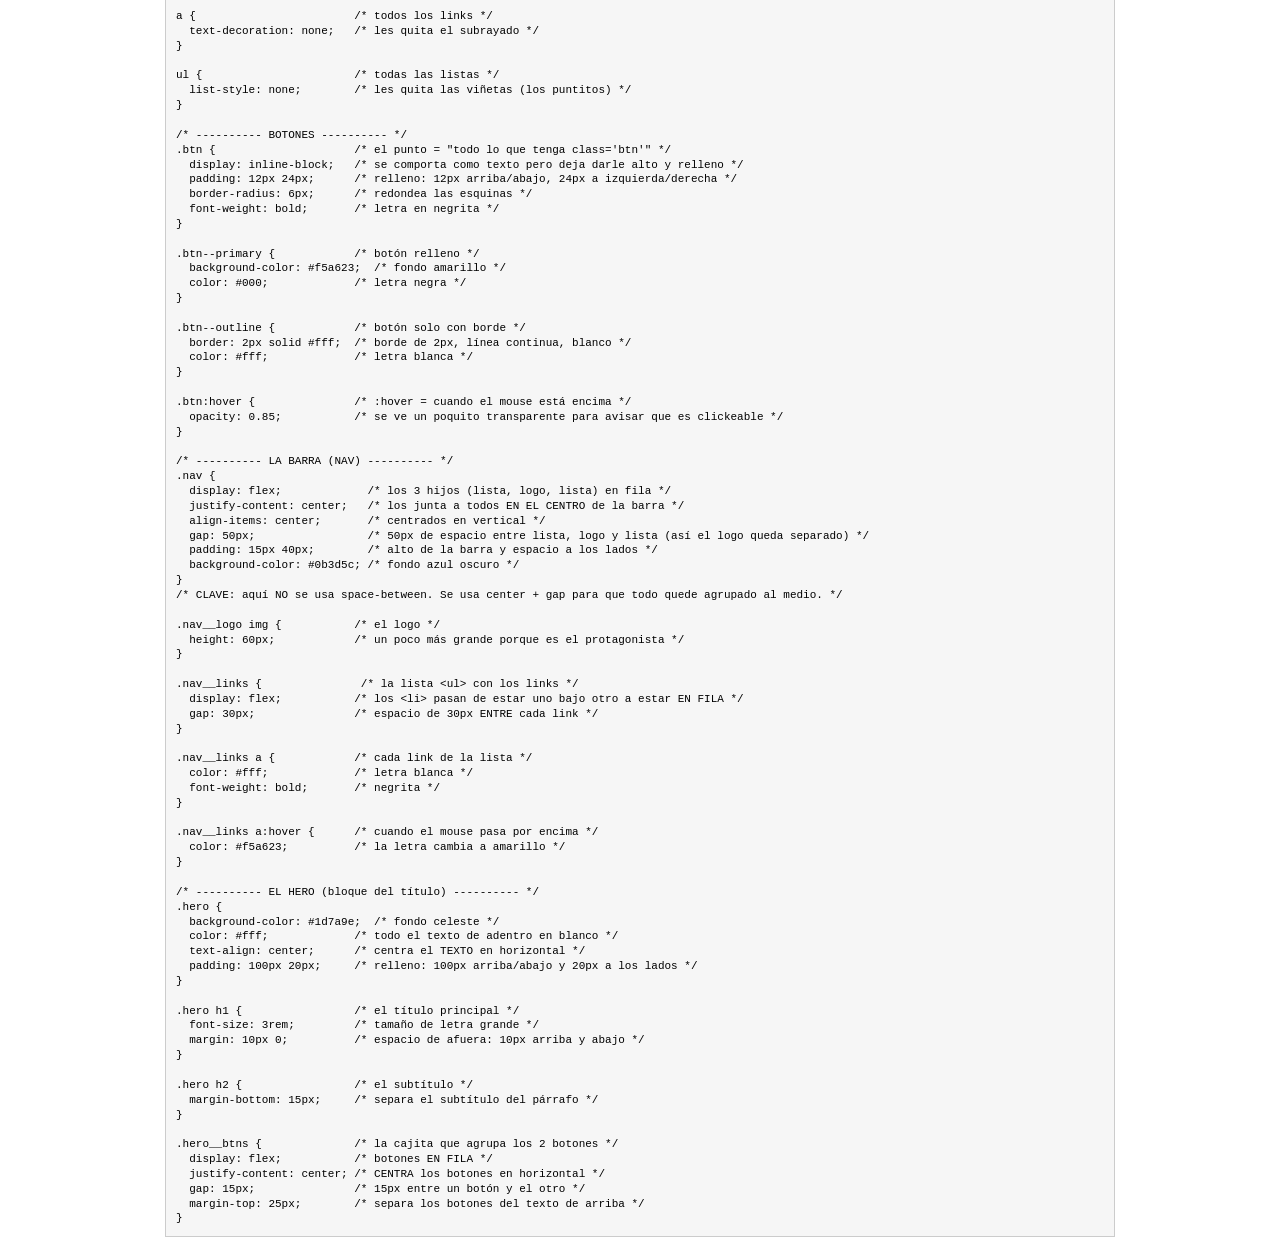
<file: nav-posiciones/ejemplo3/IMPRIMIR.html>
<!DOCTYPE html>
<html lang="es">
<head>
<meta charset="UTF-8" />
<title>Ejemplo 3: Logo al CENTRO con links a ambos lados</title>
<style>
  body { font-family: Arial, sans-serif; margin: 20px auto; max-width: 950px; padding: 0 15px; }
  h1 { font-size: 1.3rem; }
  h2 { font-size: 1.05rem; background: #0b3d5c; color: #fff; padding: 6px 10px; margin-top: 25px; }
  iframe { width: 100%; height: 480px; border: 2px solid #333; }
  pre { background: #f6f6f6; border: 1px solid #ccc; padding: 10px; font-size: 11px; line-height: 1.35;
        white-space: pre-wrap; word-wrap: break-word; }
  .css h2 { page-break-before: always; }
  @media print { body { max-width: none; } pre { font-size: 9px; } }
</style>
</head>
<body>
<h1>Ejemplo 3: Logo al CENTRO con links a ambos lados</h1>

<h2>1) Así se ve</h2>
<iframe src="index.html"></iframe>

<h2>2) Código HTML (index.html)</h2>
<pre>&lt;!DOCTYPE html&gt;
&lt;html lang=&quot;es&quot;&gt;
&lt;head&gt;
  &lt;meta charset=&quot;UTF-8&quot; /&gt;  &lt;!-- para que se vean bien las tildes y la ñ --&gt;
  &lt;meta name=&quot;viewport&quot; content=&quot;width=device-width, initial-scale=1.0&quot; /&gt;  &lt;!-- para que se ajuste al celular --&gt;
  &lt;title&gt;Ejemplo 3 - Logo centro&lt;/title&gt;  &lt;!-- el nombre que sale en la pestaña del navegador --&gt;
  &lt;link rel=&quot;stylesheet&quot; href=&quot;css/styles.css&quot; /&gt;  &lt;!-- conecta este HTML con el archivo CSS --&gt;
&lt;/head&gt;

&lt;body&gt;
  &lt;header class=&quot;header&quot;&gt;
    &lt;nav class=&quot;nav&quot;&gt;  &lt;!-- 3 hijos: lista izquierda, logo al medio, lista derecha --&gt;
      &lt;ul class=&quot;nav__links&quot;&gt;  &lt;!-- lista de la IZQUIERDA --&gt;
        &lt;li&gt;&lt;a href=&quot;#&quot;&gt;Inicio&lt;/a&gt;&lt;/li&gt;
        &lt;li&gt;&lt;a href=&quot;#&quot;&gt;Nosotros&lt;/a&gt;&lt;/li&gt;
      &lt;/ul&gt;

      &lt;a href=&quot;#&quot; class=&quot;nav__logo&quot;&gt;  &lt;!-- el logo es un link al inicio --&gt;
        &lt;img src=&quot;img/logo.png&quot; alt=&quot;Logo EIRP+&quot; /&gt;
      &lt;/a&gt;

      &lt;ul class=&quot;nav__links&quot;&gt;  &lt;!-- lista de la DERECHA --&gt;
        &lt;li&gt;&lt;a href=&quot;#&quot;&gt;Servicios&lt;/a&gt;&lt;/li&gt;
        &lt;li&gt;&lt;a href=&quot;#&quot;&gt;Contacto&lt;/a&gt;&lt;/li&gt;
      &lt;/ul&gt;
    &lt;/nav&gt;
  &lt;/header&gt;

    &lt;main class=&quot;hero&quot;&gt;  &lt;!-- bloque grande con el título --&gt;
      &lt;h1&gt;Higiene Industrial Plus EIRP&lt;/h1&gt;
      &lt;h2&gt;Soluciones limpias para obras seguras&lt;/h2&gt;
      &lt;p&gt;Limpieza, seguridad y energía para minería e industria, con respuesta operativa 24/7.&lt;/p&gt;

      &lt;div class=&quot;hero__btns&quot;&gt;  &lt;!-- caja que agrupa los 2 botones para centrarlos --&gt;
        &lt;a href=&quot;#&quot; class=&quot;btn btn--primary&quot;&gt;Solicitar cotización&lt;/a&gt;
        &lt;a href=&quot;#&quot; class=&quot;btn btn--outline&quot;&gt;Ver servicios&lt;/a&gt;
      &lt;/div&gt;
    &lt;/main&gt;
&lt;/body&gt;
&lt;/html&gt;
</pre>

<div class="css">
<h2>3) Código CSS (css/styles.css)</h2>
<pre>/* ============================================================
   EJEMPLO 3 - LOGO AL CENTRO, LINKS A AMBOS LADOS
   Posición del menú: CENTRO (simétrico)
   ============================================================ */

/* ---------- RESET: se pone SIEMPRE al principio ---------- */
* {                        /* el asterisco significa &quot;TODOS los elementos&quot; */
  margin: 0;               /* quita el espacio de AFUERA de la caja (distancia entre dos cajas de fruta) */
  padding: 0;              /* quita el relleno de ADENTRO (el cartón entre la caja y las manzanas) */
  box-sizing: border-box;  /* el ancho que pongo ya incluye el relleno: la caja no se &quot;infla&quot; */
}

body {                                        /* body = toda la página */
  font-family: Arial, Helvetica, sans-serif;  /* tipo de letra; si no existe Arial usa la siguiente */
}

a {                        /* todos los links */
  text-decoration: none;   /* les quita el subrayado */
}

ul {                       /* todas las listas */
  list-style: none;        /* les quita las viñetas (los puntitos) */
}

/* ---------- BOTONES ---------- */
.btn {                     /* el punto = &quot;todo lo que tenga class=&#x27;btn&#x27;&quot; */
  display: inline-block;   /* se comporta como texto pero deja darle alto y relleno */
  padding: 12px 24px;      /* relleno: 12px arriba/abajo, 24px a izquierda/derecha */
  border-radius: 6px;      /* redondea las esquinas */
  font-weight: bold;       /* letra en negrita */
}

.btn--primary {            /* botón relleno */
  background-color: #f5a623;  /* fondo amarillo */
  color: #000;             /* letra negra */
}

.btn--outline {            /* botón solo con borde */
  border: 2px solid #fff;  /* borde de 2px, línea continua, blanco */
  color: #fff;             /* letra blanca */
}

.btn:hover {               /* :hover = cuando el mouse está encima */
  opacity: 0.85;           /* se ve un poquito transparente para avisar que es clickeable */
}

/* ---------- LA BARRA (NAV) ---------- */
.nav {
  display: flex;             /* los 3 hijos (lista, logo, lista) en fila */
  justify-content: center;   /* los junta a todos EN EL CENTRO de la barra */
  align-items: center;       /* centrados en vertical */
  gap: 50px;                 /* 50px de espacio entre lista, logo y lista (así el logo queda separado) */
  padding: 15px 40px;        /* alto de la barra y espacio a los lados */
  background-color: #0b3d5c; /* fondo azul oscuro */
}
/* CLAVE: aquí NO se usa space-between. Se usa center + gap para que todo quede agrupado al medio. */

.nav__logo img {           /* el logo */
  height: 60px;            /* un poco más grande porque es el protagonista */
}

.nav__links {               /* la lista &lt;ul&gt; con los links */
  display: flex;           /* los &lt;li&gt; pasan de estar uno bajo otro a estar EN FILA */
  gap: 30px;               /* espacio de 30px ENTRE cada link */
}

.nav__links a {            /* cada link de la lista */
  color: #fff;             /* letra blanca */
  font-weight: bold;       /* negrita */
}

.nav__links a:hover {      /* cuando el mouse pasa por encima */
  color: #f5a623;          /* la letra cambia a amarillo */
}

/* ---------- EL HERO (bloque del título) ---------- */
.hero {
  background-color: #1d7a9e;  /* fondo celeste */
  color: #fff;             /* todo el texto de adentro en blanco */
  text-align: center;      /* centra el TEXTO en horizontal */
  padding: 100px 20px;     /* relleno: 100px arriba/abajo y 20px a los lados */
}

.hero h1 {                 /* el título principal */
  font-size: 3rem;         /* tamaño de letra grande */
  margin: 10px 0;          /* espacio de afuera: 10px arriba y abajo */
}

.hero h2 {                 /* el subtítulo */
  margin-bottom: 15px;     /* separa el subtítulo del párrafo */
}

.hero__btns {              /* la cajita que agrupa los 2 botones */
  display: flex;           /* botones EN FILA */
  justify-content: center; /* CENTRA los botones en horizontal */
  gap: 15px;               /* 15px entre un botón y el otro */
  margin-top: 25px;        /* separa los botones del texto de arriba */
}
</pre>
</div>
</body>
</html>
</file>
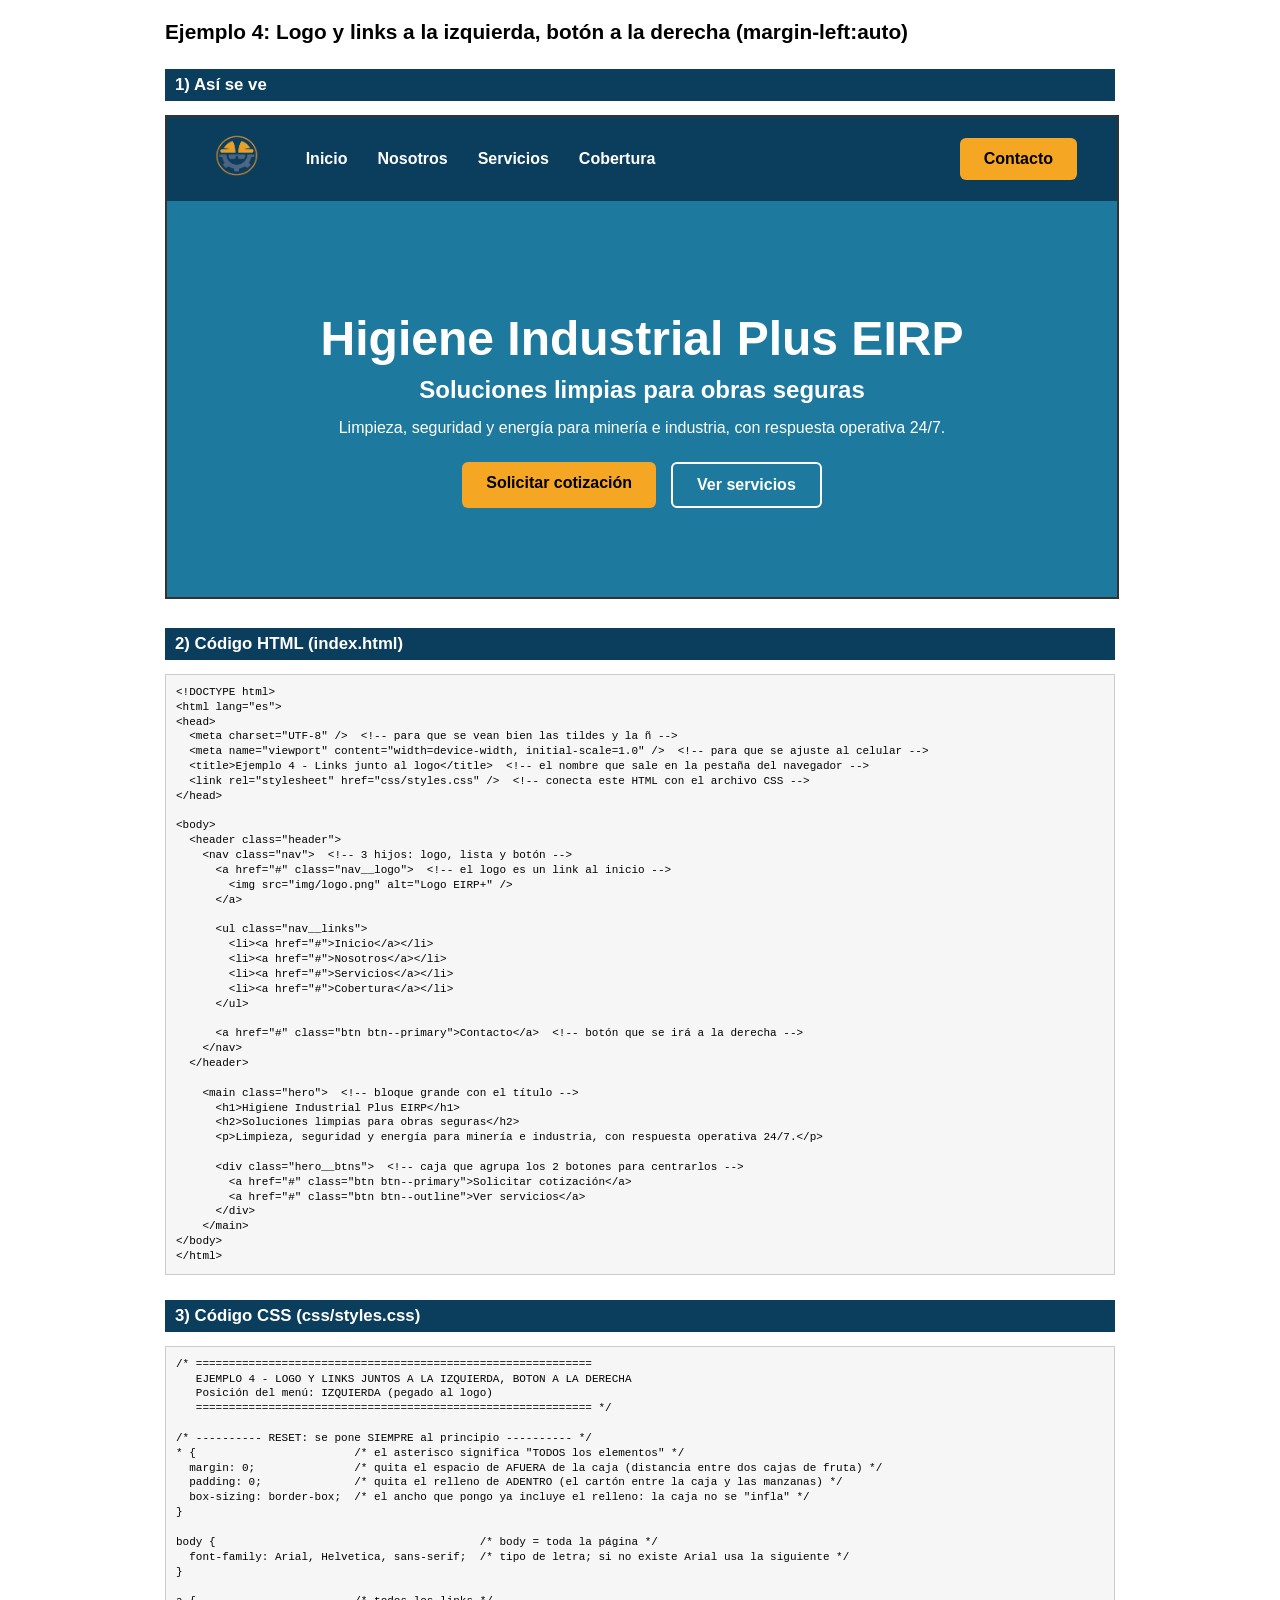
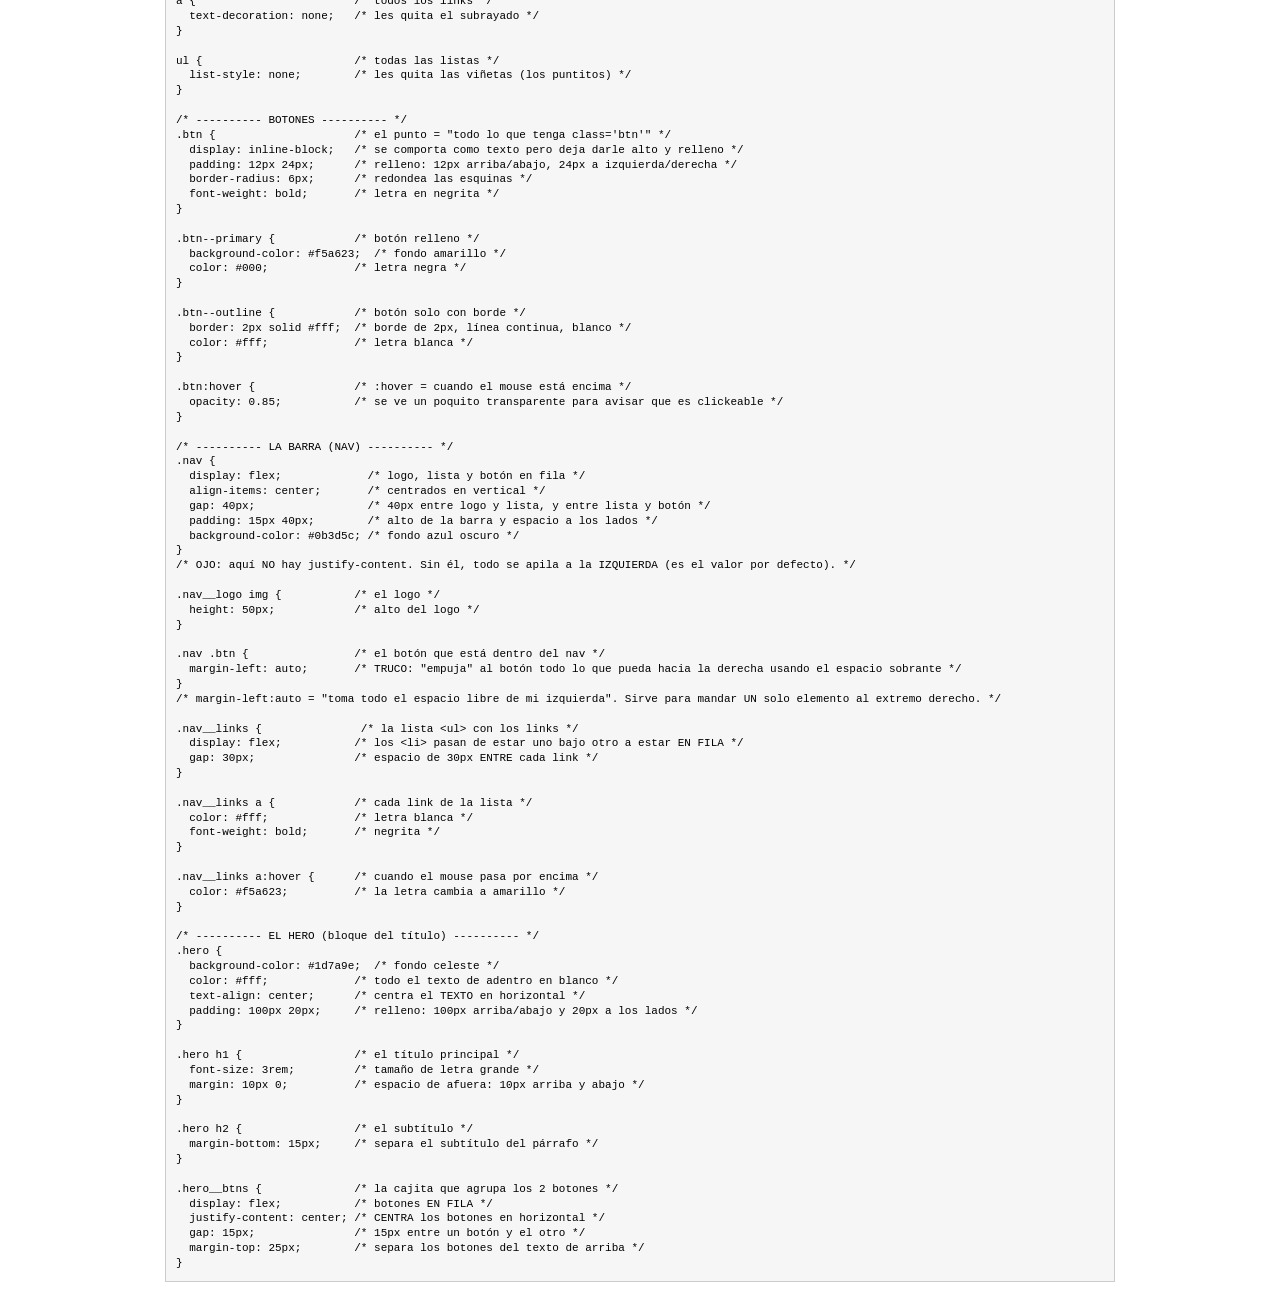
<file: nav-posiciones/ejemplo4/IMPRIMIR.html>
<!DOCTYPE html>
<html lang="es">
<head>
<meta charset="UTF-8" />
<title>Ejemplo 4: Logo y links a la izquierda, botón a la derecha (margin-left:auto)</title>
<style>
  body { font-family: Arial, sans-serif; margin: 20px auto; max-width: 950px; padding: 0 15px; }
  h1 { font-size: 1.3rem; }
  h2 { font-size: 1.05rem; background: #0b3d5c; color: #fff; padding: 6px 10px; margin-top: 25px; }
  iframe { width: 100%; height: 480px; border: 2px solid #333; }
  pre { background: #f6f6f6; border: 1px solid #ccc; padding: 10px; font-size: 11px; line-height: 1.35;
        white-space: pre-wrap; word-wrap: break-word; }
  .css h2 { page-break-before: always; }
  @media print { body { max-width: none; } pre { font-size: 9px; } }
</style>
</head>
<body>
<h1>Ejemplo 4: Logo y links a la izquierda, botón a la derecha (margin-left:auto)</h1>

<h2>1) Así se ve</h2>
<iframe src="index.html"></iframe>

<h2>2) Código HTML (index.html)</h2>
<pre>&lt;!DOCTYPE html&gt;
&lt;html lang=&quot;es&quot;&gt;
&lt;head&gt;
  &lt;meta charset=&quot;UTF-8&quot; /&gt;  &lt;!-- para que se vean bien las tildes y la ñ --&gt;
  &lt;meta name=&quot;viewport&quot; content=&quot;width=device-width, initial-scale=1.0&quot; /&gt;  &lt;!-- para que se ajuste al celular --&gt;
  &lt;title&gt;Ejemplo 4 - Links junto al logo&lt;/title&gt;  &lt;!-- el nombre que sale en la pestaña del navegador --&gt;
  &lt;link rel=&quot;stylesheet&quot; href=&quot;css/styles.css&quot; /&gt;  &lt;!-- conecta este HTML con el archivo CSS --&gt;
&lt;/head&gt;

&lt;body&gt;
  &lt;header class=&quot;header&quot;&gt;
    &lt;nav class=&quot;nav&quot;&gt;  &lt;!-- 3 hijos: logo, lista y botón --&gt;
      &lt;a href=&quot;#&quot; class=&quot;nav__logo&quot;&gt;  &lt;!-- el logo es un link al inicio --&gt;
        &lt;img src=&quot;img/logo.png&quot; alt=&quot;Logo EIRP+&quot; /&gt;
      &lt;/a&gt;

      &lt;ul class=&quot;nav__links&quot;&gt;
        &lt;li&gt;&lt;a href=&quot;#&quot;&gt;Inicio&lt;/a&gt;&lt;/li&gt;
        &lt;li&gt;&lt;a href=&quot;#&quot;&gt;Nosotros&lt;/a&gt;&lt;/li&gt;
        &lt;li&gt;&lt;a href=&quot;#&quot;&gt;Servicios&lt;/a&gt;&lt;/li&gt;
        &lt;li&gt;&lt;a href=&quot;#&quot;&gt;Cobertura&lt;/a&gt;&lt;/li&gt;
      &lt;/ul&gt;

      &lt;a href=&quot;#&quot; class=&quot;btn btn--primary&quot;&gt;Contacto&lt;/a&gt;  &lt;!-- botón que se irá a la derecha --&gt;
    &lt;/nav&gt;
  &lt;/header&gt;

    &lt;main class=&quot;hero&quot;&gt;  &lt;!-- bloque grande con el título --&gt;
      &lt;h1&gt;Higiene Industrial Plus EIRP&lt;/h1&gt;
      &lt;h2&gt;Soluciones limpias para obras seguras&lt;/h2&gt;
      &lt;p&gt;Limpieza, seguridad y energía para minería e industria, con respuesta operativa 24/7.&lt;/p&gt;

      &lt;div class=&quot;hero__btns&quot;&gt;  &lt;!-- caja que agrupa los 2 botones para centrarlos --&gt;
        &lt;a href=&quot;#&quot; class=&quot;btn btn--primary&quot;&gt;Solicitar cotización&lt;/a&gt;
        &lt;a href=&quot;#&quot; class=&quot;btn btn--outline&quot;&gt;Ver servicios&lt;/a&gt;
      &lt;/div&gt;
    &lt;/main&gt;
&lt;/body&gt;
&lt;/html&gt;
</pre>

<div class="css">
<h2>3) Código CSS (css/styles.css)</h2>
<pre>/* ============================================================
   EJEMPLO 4 - LOGO Y LINKS JUNTOS A LA IZQUIERDA, BOTON A LA DERECHA
   Posición del menú: IZQUIERDA (pegado al logo)
   ============================================================ */

/* ---------- RESET: se pone SIEMPRE al principio ---------- */
* {                        /* el asterisco significa &quot;TODOS los elementos&quot; */
  margin: 0;               /* quita el espacio de AFUERA de la caja (distancia entre dos cajas de fruta) */
  padding: 0;              /* quita el relleno de ADENTRO (el cartón entre la caja y las manzanas) */
  box-sizing: border-box;  /* el ancho que pongo ya incluye el relleno: la caja no se &quot;infla&quot; */
}

body {                                        /* body = toda la página */
  font-family: Arial, Helvetica, sans-serif;  /* tipo de letra; si no existe Arial usa la siguiente */
}

a {                        /* todos los links */
  text-decoration: none;   /* les quita el subrayado */
}

ul {                       /* todas las listas */
  list-style: none;        /* les quita las viñetas (los puntitos) */
}

/* ---------- BOTONES ---------- */
.btn {                     /* el punto = &quot;todo lo que tenga class=&#x27;btn&#x27;&quot; */
  display: inline-block;   /* se comporta como texto pero deja darle alto y relleno */
  padding: 12px 24px;      /* relleno: 12px arriba/abajo, 24px a izquierda/derecha */
  border-radius: 6px;      /* redondea las esquinas */
  font-weight: bold;       /* letra en negrita */
}

.btn--primary {            /* botón relleno */
  background-color: #f5a623;  /* fondo amarillo */
  color: #000;             /* letra negra */
}

.btn--outline {            /* botón solo con borde */
  border: 2px solid #fff;  /* borde de 2px, línea continua, blanco */
  color: #fff;             /* letra blanca */
}

.btn:hover {               /* :hover = cuando el mouse está encima */
  opacity: 0.85;           /* se ve un poquito transparente para avisar que es clickeable */
}

/* ---------- LA BARRA (NAV) ---------- */
.nav {
  display: flex;             /* logo, lista y botón en fila */
  align-items: center;       /* centrados en vertical */
  gap: 40px;                 /* 40px entre logo y lista, y entre lista y botón */
  padding: 15px 40px;        /* alto de la barra y espacio a los lados */
  background-color: #0b3d5c; /* fondo azul oscuro */
}
/* OJO: aquí NO hay justify-content. Sin él, todo se apila a la IZQUIERDA (es el valor por defecto). */

.nav__logo img {           /* el logo */
  height: 50px;            /* alto del logo */
}

.nav .btn {                /* el botón que está dentro del nav */
  margin-left: auto;       /* TRUCO: &quot;empuja&quot; al botón todo lo que pueda hacia la derecha usando el espacio sobrante */
}
/* margin-left:auto = &quot;toma todo el espacio libre de mi izquierda&quot;. Sirve para mandar UN solo elemento al extremo derecho. */

.nav__links {               /* la lista &lt;ul&gt; con los links */
  display: flex;           /* los &lt;li&gt; pasan de estar uno bajo otro a estar EN FILA */
  gap: 30px;               /* espacio de 30px ENTRE cada link */
}

.nav__links a {            /* cada link de la lista */
  color: #fff;             /* letra blanca */
  font-weight: bold;       /* negrita */
}

.nav__links a:hover {      /* cuando el mouse pasa por encima */
  color: #f5a623;          /* la letra cambia a amarillo */
}

/* ---------- EL HERO (bloque del título) ---------- */
.hero {
  background-color: #1d7a9e;  /* fondo celeste */
  color: #fff;             /* todo el texto de adentro en blanco */
  text-align: center;      /* centra el TEXTO en horizontal */
  padding: 100px 20px;     /* relleno: 100px arriba/abajo y 20px a los lados */
}

.hero h1 {                 /* el título principal */
  font-size: 3rem;         /* tamaño de letra grande */
  margin: 10px 0;          /* espacio de afuera: 10px arriba y abajo */
}

.hero h2 {                 /* el subtítulo */
  margin-bottom: 15px;     /* separa el subtítulo del párrafo */
}

.hero__btns {              /* la cajita que agrupa los 2 botones */
  display: flex;           /* botones EN FILA */
  justify-content: center; /* CENTRA los botones en horizontal */
  gap: 15px;               /* 15px entre un botón y el otro */
  margin-top: 25px;        /* separa los botones del texto de arriba */
}
</pre>
</div>
</body>
</html>
</file>
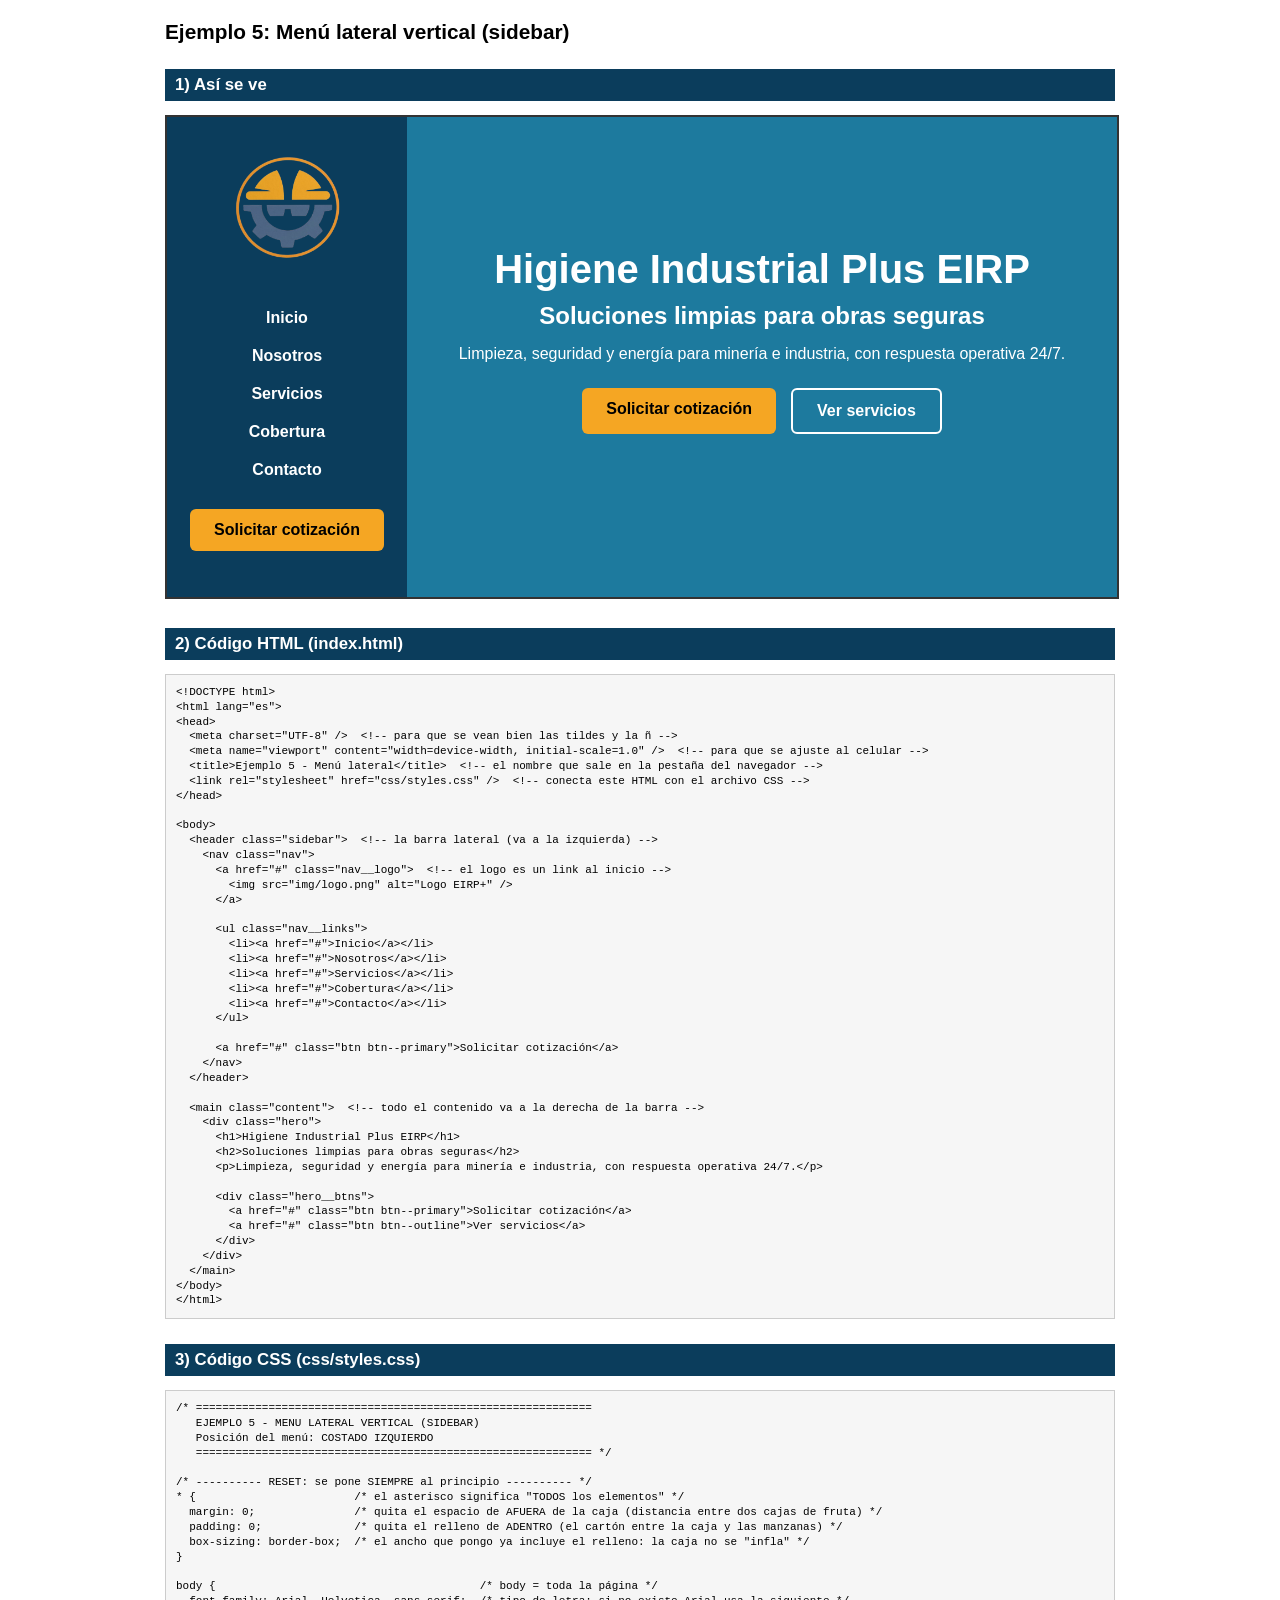
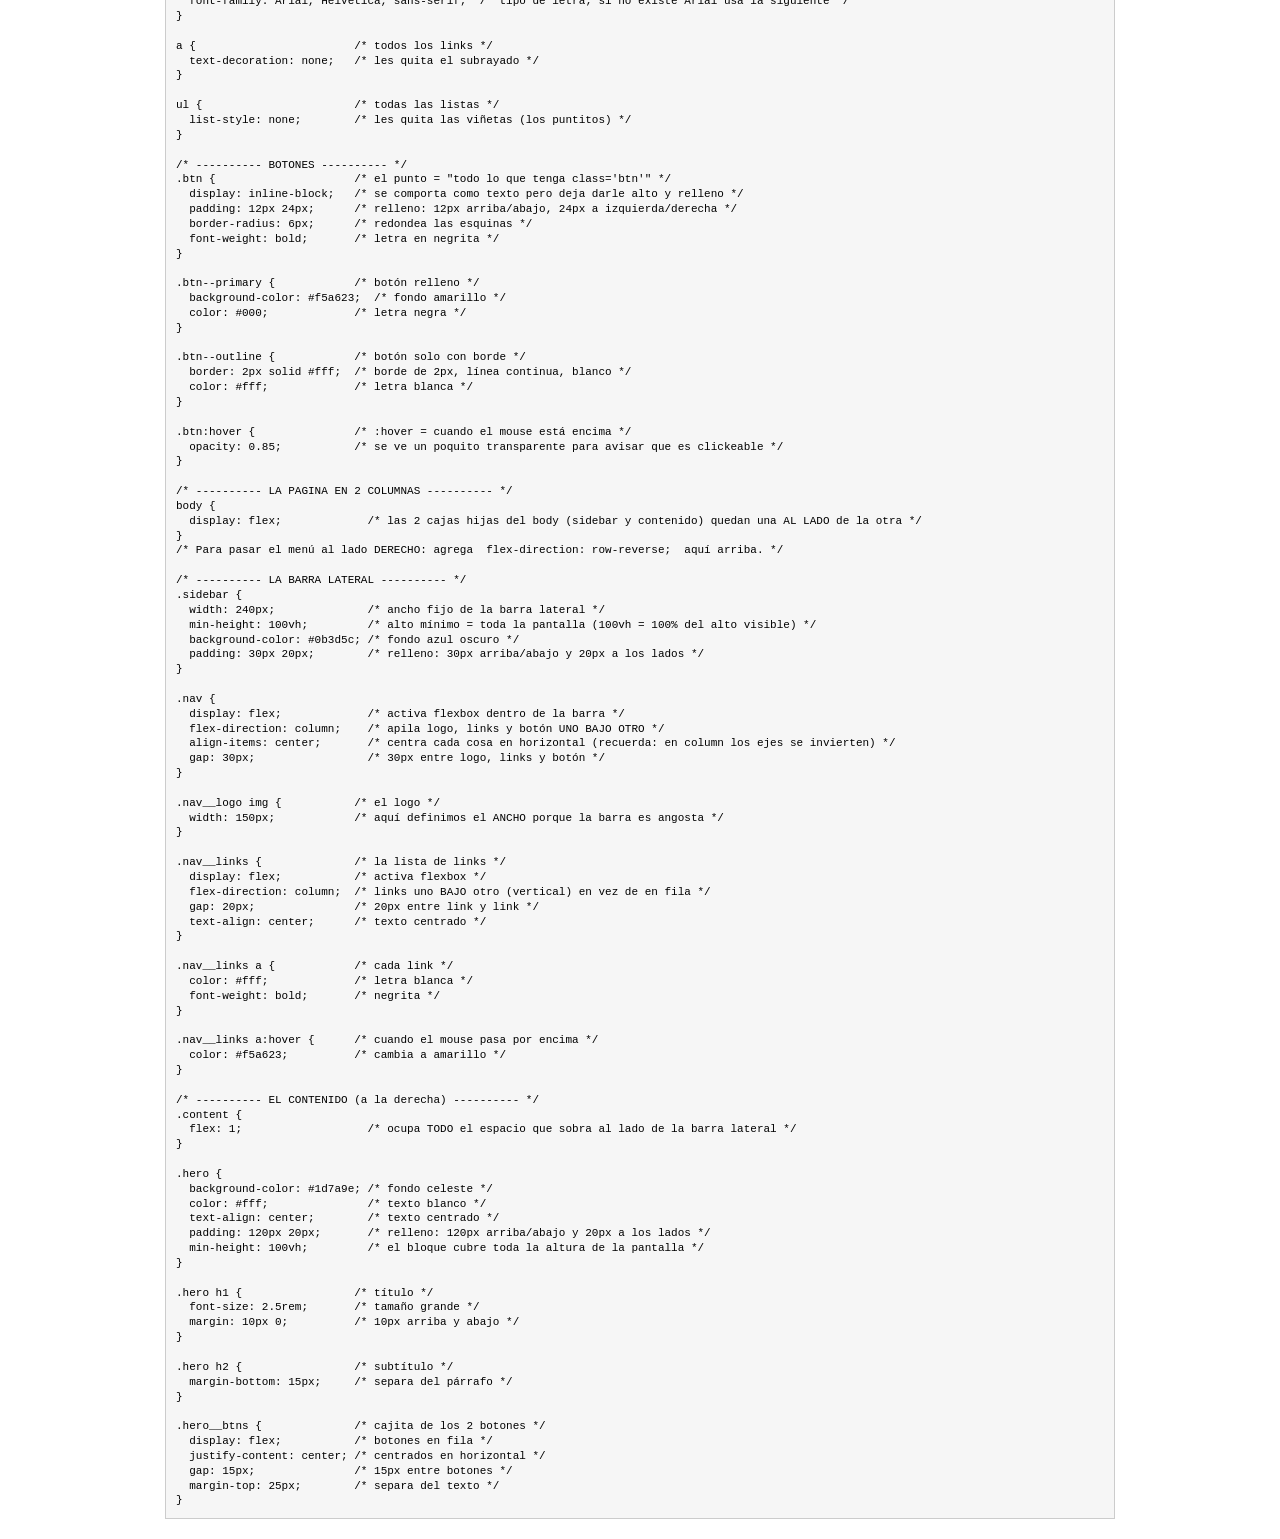
<file: nav-posiciones/ejemplo5/IMPRIMIR.html>
<!DOCTYPE html>
<html lang="es">
<head>
<meta charset="UTF-8" />
<title>Ejemplo 5: Menú lateral vertical (sidebar)</title>
<style>
  body { font-family: Arial, sans-serif; margin: 20px auto; max-width: 950px; padding: 0 15px; }
  h1 { font-size: 1.3rem; }
  h2 { font-size: 1.05rem; background: #0b3d5c; color: #fff; padding: 6px 10px; margin-top: 25px; }
  iframe { width: 100%; height: 480px; border: 2px solid #333; }
  pre { background: #f6f6f6; border: 1px solid #ccc; padding: 10px; font-size: 11px; line-height: 1.35;
        white-space: pre-wrap; word-wrap: break-word; }
  .css h2 { page-break-before: always; }
  @media print { body { max-width: none; } pre { font-size: 9px; } }
</style>
</head>
<body>
<h1>Ejemplo 5: Menú lateral vertical (sidebar)</h1>

<h2>1) Así se ve</h2>
<iframe src="index.html"></iframe>

<h2>2) Código HTML (index.html)</h2>
<pre>&lt;!DOCTYPE html&gt;
&lt;html lang=&quot;es&quot;&gt;
&lt;head&gt;
  &lt;meta charset=&quot;UTF-8&quot; /&gt;  &lt;!-- para que se vean bien las tildes y la ñ --&gt;
  &lt;meta name=&quot;viewport&quot; content=&quot;width=device-width, initial-scale=1.0&quot; /&gt;  &lt;!-- para que se ajuste al celular --&gt;
  &lt;title&gt;Ejemplo 5 - Menú lateral&lt;/title&gt;  &lt;!-- el nombre que sale en la pestaña del navegador --&gt;
  &lt;link rel=&quot;stylesheet&quot; href=&quot;css/styles.css&quot; /&gt;  &lt;!-- conecta este HTML con el archivo CSS --&gt;
&lt;/head&gt;

&lt;body&gt;
  &lt;header class=&quot;sidebar&quot;&gt;  &lt;!-- la barra lateral (va a la izquierda) --&gt;
    &lt;nav class=&quot;nav&quot;&gt;
      &lt;a href=&quot;#&quot; class=&quot;nav__logo&quot;&gt;  &lt;!-- el logo es un link al inicio --&gt;
        &lt;img src=&quot;img/logo.png&quot; alt=&quot;Logo EIRP+&quot; /&gt;
      &lt;/a&gt;

      &lt;ul class=&quot;nav__links&quot;&gt;
        &lt;li&gt;&lt;a href=&quot;#&quot;&gt;Inicio&lt;/a&gt;&lt;/li&gt;
        &lt;li&gt;&lt;a href=&quot;#&quot;&gt;Nosotros&lt;/a&gt;&lt;/li&gt;
        &lt;li&gt;&lt;a href=&quot;#&quot;&gt;Servicios&lt;/a&gt;&lt;/li&gt;
        &lt;li&gt;&lt;a href=&quot;#&quot;&gt;Cobertura&lt;/a&gt;&lt;/li&gt;
        &lt;li&gt;&lt;a href=&quot;#&quot;&gt;Contacto&lt;/a&gt;&lt;/li&gt;
      &lt;/ul&gt;

      &lt;a href=&quot;#&quot; class=&quot;btn btn--primary&quot;&gt;Solicitar cotización&lt;/a&gt;
    &lt;/nav&gt;
  &lt;/header&gt;

  &lt;main class=&quot;content&quot;&gt;  &lt;!-- todo el contenido va a la derecha de la barra --&gt;
    &lt;div class=&quot;hero&quot;&gt;
      &lt;h1&gt;Higiene Industrial Plus EIRP&lt;/h1&gt;
      &lt;h2&gt;Soluciones limpias para obras seguras&lt;/h2&gt;
      &lt;p&gt;Limpieza, seguridad y energía para minería e industria, con respuesta operativa 24/7.&lt;/p&gt;

      &lt;div class=&quot;hero__btns&quot;&gt;
        &lt;a href=&quot;#&quot; class=&quot;btn btn--primary&quot;&gt;Solicitar cotización&lt;/a&gt;
        &lt;a href=&quot;#&quot; class=&quot;btn btn--outline&quot;&gt;Ver servicios&lt;/a&gt;
      &lt;/div&gt;
    &lt;/div&gt;
  &lt;/main&gt;
&lt;/body&gt;
&lt;/html&gt;
</pre>

<div class="css">
<h2>3) Código CSS (css/styles.css)</h2>
<pre>/* ============================================================
   EJEMPLO 5 - MENU LATERAL VERTICAL (SIDEBAR)
   Posición del menú: COSTADO IZQUIERDO
   ============================================================ */

/* ---------- RESET: se pone SIEMPRE al principio ---------- */
* {                        /* el asterisco significa &quot;TODOS los elementos&quot; */
  margin: 0;               /* quita el espacio de AFUERA de la caja (distancia entre dos cajas de fruta) */
  padding: 0;              /* quita el relleno de ADENTRO (el cartón entre la caja y las manzanas) */
  box-sizing: border-box;  /* el ancho que pongo ya incluye el relleno: la caja no se &quot;infla&quot; */
}

body {                                        /* body = toda la página */
  font-family: Arial, Helvetica, sans-serif;  /* tipo de letra; si no existe Arial usa la siguiente */
}

a {                        /* todos los links */
  text-decoration: none;   /* les quita el subrayado */
}

ul {                       /* todas las listas */
  list-style: none;        /* les quita las viñetas (los puntitos) */
}

/* ---------- BOTONES ---------- */
.btn {                     /* el punto = &quot;todo lo que tenga class=&#x27;btn&#x27;&quot; */
  display: inline-block;   /* se comporta como texto pero deja darle alto y relleno */
  padding: 12px 24px;      /* relleno: 12px arriba/abajo, 24px a izquierda/derecha */
  border-radius: 6px;      /* redondea las esquinas */
  font-weight: bold;       /* letra en negrita */
}

.btn--primary {            /* botón relleno */
  background-color: #f5a623;  /* fondo amarillo */
  color: #000;             /* letra negra */
}

.btn--outline {            /* botón solo con borde */
  border: 2px solid #fff;  /* borde de 2px, línea continua, blanco */
  color: #fff;             /* letra blanca */
}

.btn:hover {               /* :hover = cuando el mouse está encima */
  opacity: 0.85;           /* se ve un poquito transparente para avisar que es clickeable */
}

/* ---------- LA PAGINA EN 2 COLUMNAS ---------- */
body {
  display: flex;             /* las 2 cajas hijas del body (sidebar y contenido) quedan una AL LADO de la otra */
}
/* Para pasar el menú al lado DERECHO: agrega  flex-direction: row-reverse;  aquí arriba. */

/* ---------- LA BARRA LATERAL ---------- */
.sidebar {
  width: 240px;              /* ancho fijo de la barra lateral */
  min-height: 100vh;         /* alto mínimo = toda la pantalla (100vh = 100% del alto visible) */
  background-color: #0b3d5c; /* fondo azul oscuro */
  padding: 30px 20px;        /* relleno: 30px arriba/abajo y 20px a los lados */
}

.nav {
  display: flex;             /* activa flexbox dentro de la barra */
  flex-direction: column;    /* apila logo, links y botón UNO BAJO OTRO */
  align-items: center;       /* centra cada cosa en horizontal (recuerda: en column los ejes se invierten) */
  gap: 30px;                 /* 30px entre logo, links y botón */
}

.nav__logo img {           /* el logo */
  width: 150px;            /* aquí definimos el ANCHO porque la barra es angosta */
}

.nav__links {              /* la lista de links */
  display: flex;           /* activa flexbox */
  flex-direction: column;  /* links uno BAJO otro (vertical) en vez de en fila */
  gap: 20px;               /* 20px entre link y link */
  text-align: center;      /* texto centrado */
}

.nav__links a {            /* cada link */
  color: #fff;             /* letra blanca */
  font-weight: bold;       /* negrita */
}

.nav__links a:hover {      /* cuando el mouse pasa por encima */
  color: #f5a623;          /* cambia a amarillo */
}

/* ---------- EL CONTENIDO (a la derecha) ---------- */
.content {
  flex: 1;                   /* ocupa TODO el espacio que sobra al lado de la barra lateral */
}

.hero {
  background-color: #1d7a9e; /* fondo celeste */
  color: #fff;               /* texto blanco */
  text-align: center;        /* texto centrado */
  padding: 120px 20px;       /* relleno: 120px arriba/abajo y 20px a los lados */
  min-height: 100vh;         /* el bloque cubre toda la altura de la pantalla */
}

.hero h1 {                 /* título */
  font-size: 2.5rem;       /* tamaño grande */
  margin: 10px 0;          /* 10px arriba y abajo */
}

.hero h2 {                 /* subtítulo */
  margin-bottom: 15px;     /* separa del párrafo */
}

.hero__btns {              /* cajita de los 2 botones */
  display: flex;           /* botones en fila */
  justify-content: center; /* centrados en horizontal */
  gap: 15px;               /* 15px entre botones */
  margin-top: 25px;        /* separa del texto */
}
</pre>
</div>
</body>
</html>
</file>
<file: nav-posiciones/ejemplo1/css/styles.css>
/* ============================================================
   EJEMPLO 1 - LOGO A LA IZQUIERDA, LINKS PEGADOS A LA DERECHA
   Posición del menú: DERECHA
   ============================================================ */

/* ---------- RESET: se pone SIEMPRE al principio ---------- */
* {                        /* el asterisco significa "TODOS los elementos" */
  margin: 0;               /* quita el espacio de AFUERA de la caja (distancia entre dos cajas de fruta) */
  padding: 0;              /* quita el relleno de ADENTRO (el cartón entre la caja y las manzanas) */
  box-sizing: border-box;  /* el ancho que pongo ya incluye el relleno: la caja no se "infla" */
}

body {                                        /* body = toda la página */
  font-family: Arial, Helvetica, sans-serif;  /* tipo de letra; si no existe Arial usa la siguiente */
}

a {                        /* todos los links */
  text-decoration: none;   /* les quita el subrayado */
}

ul {                       /* todas las listas */
  list-style: none;        /* les quita las viñetas (los puntitos) */
}

/* ---------- BOTONES ---------- */
.btn {                     /* el punto = "todo lo que tenga class='btn'" */
  display: inline-block;   /* se comporta como texto pero deja darle alto y relleno */
  padding: 12px 24px;      /* relleno: 12px arriba/abajo, 24px a izquierda/derecha */
  border-radius: 6px;      /* redondea las esquinas */
  font-weight: bold;       /* letra en negrita */
}

.btn--primary {            /* botón relleno */
  background-color: #f5a623;  /* fondo amarillo */
  color: #000;             /* letra negra */
}

.btn--outline {            /* botón solo con borde */
  border: 2px solid #fff;  /* borde de 2px, línea continua, blanco */
  color: #fff;             /* letra blanca */
}

.btn:hover {               /* :hover = cuando el mouse está encima */
  opacity: 0.85;           /* se ve un poquito transparente para avisar que es clickeable */
}

/* ---------- LA BARRA (NAV) ---------- */
.nav {
  display: flex;                   /* logo y lista quedan uno AL LADO del otro */
  justify-content: space-between;  /* con 2 hijos: el primero (logo) a la IZQ y el segundo (links) a la DER */
  align-items: center;             /* centrados en vertical */
  padding: 15px 40px;              /* 15px arriba/abajo (alto de la barra) y 40px a los lados */
  background-color: #0b3d5c;       /* fondo azul oscuro */
}
/* CLAVE: space-between manda al primero a un extremo y al último al otro extremo. */

.nav__logo img {           /* la imagen del logo */
  height: 50px;            /* alto del logo; el ancho se ajusta solo */
}

.nav__links {               /* la lista <ul> con los links */
  display: flex;           /* los <li> pasan de estar uno bajo otro a estar EN FILA */
  gap: 30px;               /* espacio de 30px ENTRE cada link */
}

.nav__links a {            /* cada link de la lista */
  color: #fff;             /* letra blanca */
  font-weight: bold;       /* negrita */
}

.nav__links a:hover {      /* cuando el mouse pasa por encima */
  color: #f5a623;          /* la letra cambia a amarillo */
}

/* ---------- EL HERO (bloque del título) ---------- */
.hero {
  background-color: #1d7a9e;  /* fondo celeste */
  color: #fff;             /* todo el texto de adentro en blanco */
  text-align: center;      /* centra el TEXTO en horizontal */
  padding: 100px 20px;     /* relleno: 100px arriba/abajo y 20px a los lados */
}

.hero h1 {                 /* el título principal */
  font-size: 3rem;         /* tamaño de letra grande */
  margin: 10px 0;          /* espacio de afuera: 10px arriba y abajo */
}

.hero h2 {                 /* el subtítulo */
  margin-bottom: 15px;     /* separa el subtítulo del párrafo */
}

.hero__btns {              /* la cajita que agrupa los 2 botones */
  display: flex;           /* botones EN FILA */
  justify-content: center; /* CENTRA los botones en horizontal */
  gap: 15px;               /* 15px entre un botón y el otro */
  margin-top: 25px;        /* separa los botones del texto de arriba */
}
</file>
<file: nav-posiciones/ejemplo2/css/styles.css>
/* ============================================================
   EJEMPLO 2 - LINKS A LA IZQUIERDA, LOGO A LA DERECHA
   Posición del menú: IZQUIERDA (logo invertido)
   ============================================================ */

/* ---------- RESET: se pone SIEMPRE al principio ---------- */
* {                        /* el asterisco significa "TODOS los elementos" */
  margin: 0;               /* quita el espacio de AFUERA de la caja (distancia entre dos cajas de fruta) */
  padding: 0;              /* quita el relleno de ADENTRO (el cartón entre la caja y las manzanas) */
  box-sizing: border-box;  /* el ancho que pongo ya incluye el relleno: la caja no se "infla" */
}

body {                                        /* body = toda la página */
  font-family: Arial, Helvetica, sans-serif;  /* tipo de letra; si no existe Arial usa la siguiente */
}

a {                        /* todos los links */
  text-decoration: none;   /* les quita el subrayado */
}

ul {                       /* todas las listas */
  list-style: none;        /* les quita las viñetas (los puntitos) */
}

/* ---------- BOTONES ---------- */
.btn {                     /* el punto = "todo lo que tenga class='btn'" */
  display: inline-block;   /* se comporta como texto pero deja darle alto y relleno */
  padding: 12px 24px;      /* relleno: 12px arriba/abajo, 24px a izquierda/derecha */
  border-radius: 6px;      /* redondea las esquinas */
  font-weight: bold;       /* letra en negrita */
}

.btn--primary {            /* botón relleno */
  background-color: #f5a623;  /* fondo amarillo */
  color: #000;             /* letra negra */
}

.btn--outline {            /* botón solo con borde */
  border: 2px solid #fff;  /* borde de 2px, línea continua, blanco */
  color: #fff;             /* letra blanca */
}

.btn:hover {               /* :hover = cuando el mouse está encima */
  opacity: 0.85;           /* se ve un poquito transparente para avisar que es clickeable */
}

/* ---------- LA BARRA (NAV) ---------- */
.nav {
  display: flex;                   /* hijos en fila */
  flex-direction: row-reverse;     /* INVIERTE el orden de la fila: lo que estaba primero (logo) pasa al final (derecha) */
  justify-content: space-between;  /* uno a cada extremo: con row-reverse, el logo queda a la DER y los links a la IZQ */
  align-items: center;             /* centrados en vertical */
  padding: 15px 40px;              /* alto de la barra y espacio a los lados */
  background-color: #0b3d5c;       /* fondo azul oscuro */
}
/* Otra forma de hacer lo mismo SIN row-reverse: cambiar el orden en el HTML (poner el <ul> antes del logo). */

.nav__logo img {           /* el logo */
  height: 50px;            /* alto del logo */
}

.nav__links {               /* la lista <ul> con los links */
  display: flex;           /* los <li> pasan de estar uno bajo otro a estar EN FILA */
  gap: 30px;               /* espacio de 30px ENTRE cada link */
}

.nav__links a {            /* cada link de la lista */
  color: #fff;             /* letra blanca */
  font-weight: bold;       /* negrita */
}

.nav__links a:hover {      /* cuando el mouse pasa por encima */
  color: #f5a623;          /* la letra cambia a amarillo */
}

/* ---------- EL HERO (bloque del título) ---------- */
.hero {
  background-color: #1d7a9e;  /* fondo celeste */
  color: #fff;             /* todo el texto de adentro en blanco */
  text-align: center;      /* centra el TEXTO en horizontal */
  padding: 100px 20px;     /* relleno: 100px arriba/abajo y 20px a los lados */
}

.hero h1 {                 /* el título principal */
  font-size: 3rem;         /* tamaño de letra grande */
  margin: 10px 0;          /* espacio de afuera: 10px arriba y abajo */
}

.hero h2 {                 /* el subtítulo */
  margin-bottom: 15px;     /* separa el subtítulo del párrafo */
}

.hero__btns {              /* la cajita que agrupa los 2 botones */
  display: flex;           /* botones EN FILA */
  justify-content: center; /* CENTRA los botones en horizontal */
  gap: 15px;               /* 15px entre un botón y el otro */
  margin-top: 25px;        /* separa los botones del texto de arriba */
}
</file>
<file: nav-posiciones/ejemplo3/css/styles.css>
/* ============================================================
   EJEMPLO 3 - LOGO AL CENTRO, LINKS A AMBOS LADOS
   Posición del menú: CENTRO (simétrico)
   ============================================================ */

/* ---------- RESET: se pone SIEMPRE al principio ---------- */
* {                        /* el asterisco significa "TODOS los elementos" */
  margin: 0;               /* quita el espacio de AFUERA de la caja (distancia entre dos cajas de fruta) */
  padding: 0;              /* quita el relleno de ADENTRO (el cartón entre la caja y las manzanas) */
  box-sizing: border-box;  /* el ancho que pongo ya incluye el relleno: la caja no se "infla" */
}

body {                                        /* body = toda la página */
  font-family: Arial, Helvetica, sans-serif;  /* tipo de letra; si no existe Arial usa la siguiente */
}

a {                        /* todos los links */
  text-decoration: none;   /* les quita el subrayado */
}

ul {                       /* todas las listas */
  list-style: none;        /* les quita las viñetas (los puntitos) */
}

/* ---------- BOTONES ---------- */
.btn {                     /* el punto = "todo lo que tenga class='btn'" */
  display: inline-block;   /* se comporta como texto pero deja darle alto y relleno */
  padding: 12px 24px;      /* relleno: 12px arriba/abajo, 24px a izquierda/derecha */
  border-radius: 6px;      /* redondea las esquinas */
  font-weight: bold;       /* letra en negrita */
}

.btn--primary {            /* botón relleno */
  background-color: #f5a623;  /* fondo amarillo */
  color: #000;             /* letra negra */
}

.btn--outline {            /* botón solo con borde */
  border: 2px solid #fff;  /* borde de 2px, línea continua, blanco */
  color: #fff;             /* letra blanca */
}

.btn:hover {               /* :hover = cuando el mouse está encima */
  opacity: 0.85;           /* se ve un poquito transparente para avisar que es clickeable */
}

/* ---------- LA BARRA (NAV) ---------- */
.nav {
  display: flex;             /* los 3 hijos (lista, logo, lista) en fila */
  justify-content: center;   /* los junta a todos EN EL CENTRO de la barra */
  align-items: center;       /* centrados en vertical */
  gap: 50px;                 /* 50px de espacio entre lista, logo y lista (así el logo queda separado) */
  padding: 15px 40px;        /* alto de la barra y espacio a los lados */
  background-color: #0b3d5c; /* fondo azul oscuro */
}
/* CLAVE: aquí NO se usa space-between. Se usa center + gap para que todo quede agrupado al medio. */

.nav__logo img {           /* el logo */
  height: 60px;            /* un poco más grande porque es el protagonista */
}

.nav__links {               /* la lista <ul> con los links */
  display: flex;           /* los <li> pasan de estar uno bajo otro a estar EN FILA */
  gap: 30px;               /* espacio de 30px ENTRE cada link */
}

.nav__links a {            /* cada link de la lista */
  color: #fff;             /* letra blanca */
  font-weight: bold;       /* negrita */
}

.nav__links a:hover {      /* cuando el mouse pasa por encima */
  color: #f5a623;          /* la letra cambia a amarillo */
}

/* ---------- EL HERO (bloque del título) ---------- */
.hero {
  background-color: #1d7a9e;  /* fondo celeste */
  color: #fff;             /* todo el texto de adentro en blanco */
  text-align: center;      /* centra el TEXTO en horizontal */
  padding: 100px 20px;     /* relleno: 100px arriba/abajo y 20px a los lados */
}

.hero h1 {                 /* el título principal */
  font-size: 3rem;         /* tamaño de letra grande */
  margin: 10px 0;          /* espacio de afuera: 10px arriba y abajo */
}

.hero h2 {                 /* el subtítulo */
  margin-bottom: 15px;     /* separa el subtítulo del párrafo */
}

.hero__btns {              /* la cajita que agrupa los 2 botones */
  display: flex;           /* botones EN FILA */
  justify-content: center; /* CENTRA los botones en horizontal */
  gap: 15px;               /* 15px entre un botón y el otro */
  margin-top: 25px;        /* separa los botones del texto de arriba */
}
</file>
<file: nav-posiciones/ejemplo4/css/styles.css>
/* ============================================================
   EJEMPLO 4 - LOGO Y LINKS JUNTOS A LA IZQUIERDA, BOTON A LA DERECHA
   Posición del menú: IZQUIERDA (pegado al logo)
   ============================================================ */

/* ---------- RESET: se pone SIEMPRE al principio ---------- */
* {                        /* el asterisco significa "TODOS los elementos" */
  margin: 0;               /* quita el espacio de AFUERA de la caja (distancia entre dos cajas de fruta) */
  padding: 0;              /* quita el relleno de ADENTRO (el cartón entre la caja y las manzanas) */
  box-sizing: border-box;  /* el ancho que pongo ya incluye el relleno: la caja no se "infla" */
}

body {                                        /* body = toda la página */
  font-family: Arial, Helvetica, sans-serif;  /* tipo de letra; si no existe Arial usa la siguiente */
}

a {                        /* todos los links */
  text-decoration: none;   /* les quita el subrayado */
}

ul {                       /* todas las listas */
  list-style: none;        /* les quita las viñetas (los puntitos) */
}

/* ---------- BOTONES ---------- */
.btn {                     /* el punto = "todo lo que tenga class='btn'" */
  display: inline-block;   /* se comporta como texto pero deja darle alto y relleno */
  padding: 12px 24px;      /* relleno: 12px arriba/abajo, 24px a izquierda/derecha */
  border-radius: 6px;      /* redondea las esquinas */
  font-weight: bold;       /* letra en negrita */
}

.btn--primary {            /* botón relleno */
  background-color: #f5a623;  /* fondo amarillo */
  color: #000;             /* letra negra */
}

.btn--outline {            /* botón solo con borde */
  border: 2px solid #fff;  /* borde de 2px, línea continua, blanco */
  color: #fff;             /* letra blanca */
}

.btn:hover {               /* :hover = cuando el mouse está encima */
  opacity: 0.85;           /* se ve un poquito transparente para avisar que es clickeable */
}

/* ---------- LA BARRA (NAV) ---------- */
.nav {
  display: flex;             /* logo, lista y botón en fila */
  align-items: center;       /* centrados en vertical */
  gap: 40px;                 /* 40px entre logo y lista, y entre lista y botón */
  padding: 15px 40px;        /* alto de la barra y espacio a los lados */
  background-color: #0b3d5c; /* fondo azul oscuro */
}
/* OJO: aquí NO hay justify-content. Sin él, todo se apila a la IZQUIERDA (es el valor por defecto). */

.nav__logo img {           /* el logo */
  height: 50px;            /* alto del logo */
}

.nav .btn {                /* el botón que está dentro del nav */
  margin-left: auto;       /* TRUCO: "empuja" al botón todo lo que pueda hacia la derecha usando el espacio sobrante */
}
/* margin-left:auto = "toma todo el espacio libre de mi izquierda". Sirve para mandar UN solo elemento al extremo derecho. */

.nav__links {               /* la lista <ul> con los links */
  display: flex;           /* los <li> pasan de estar uno bajo otro a estar EN FILA */
  gap: 30px;               /* espacio de 30px ENTRE cada link */
}

.nav__links a {            /* cada link de la lista */
  color: #fff;             /* letra blanca */
  font-weight: bold;       /* negrita */
}

.nav__links a:hover {      /* cuando el mouse pasa por encima */
  color: #f5a623;          /* la letra cambia a amarillo */
}

/* ---------- EL HERO (bloque del título) ---------- */
.hero {
  background-color: #1d7a9e;  /* fondo celeste */
  color: #fff;             /* todo el texto de adentro en blanco */
  text-align: center;      /* centra el TEXTO en horizontal */
  padding: 100px 20px;     /* relleno: 100px arriba/abajo y 20px a los lados */
}

.hero h1 {                 /* el título principal */
  font-size: 3rem;         /* tamaño de letra grande */
  margin: 10px 0;          /* espacio de afuera: 10px arriba y abajo */
}

.hero h2 {                 /* el subtítulo */
  margin-bottom: 15px;     /* separa el subtítulo del párrafo */
}

.hero__btns {              /* la cajita que agrupa los 2 botones */
  display: flex;           /* botones EN FILA */
  justify-content: center; /* CENTRA los botones en horizontal */
  gap: 15px;               /* 15px entre un botón y el otro */
  margin-top: 25px;        /* separa los botones del texto de arriba */
}
</file>
<file: nav-posiciones/ejemplo5/css/styles.css>
/* ============================================================
   EJEMPLO 5 - MENU LATERAL VERTICAL (SIDEBAR)
   Posición del menú: COSTADO IZQUIERDO
   ============================================================ */

/* ---------- RESET: se pone SIEMPRE al principio ---------- */
* {                        /* el asterisco significa "TODOS los elementos" */
  margin: 0;               /* quita el espacio de AFUERA de la caja (distancia entre dos cajas de fruta) */
  padding: 0;              /* quita el relleno de ADENTRO (el cartón entre la caja y las manzanas) */
  box-sizing: border-box;  /* el ancho que pongo ya incluye el relleno: la caja no se "infla" */
}

body {                                        /* body = toda la página */
  font-family: Arial, Helvetica, sans-serif;  /* tipo de letra; si no existe Arial usa la siguiente */
}

a {                        /* todos los links */
  text-decoration: none;   /* les quita el subrayado */
}

ul {                       /* todas las listas */
  list-style: none;        /* les quita las viñetas (los puntitos) */
}

/* ---------- BOTONES ---------- */
.btn {                     /* el punto = "todo lo que tenga class='btn'" */
  display: inline-block;   /* se comporta como texto pero deja darle alto y relleno */
  padding: 12px 24px;      /* relleno: 12px arriba/abajo, 24px a izquierda/derecha */
  border-radius: 6px;      /* redondea las esquinas */
  font-weight: bold;       /* letra en negrita */
}

.btn--primary {            /* botón relleno */
  background-color: #f5a623;  /* fondo amarillo */
  color: #000;             /* letra negra */
}

.btn--outline {            /* botón solo con borde */
  border: 2px solid #fff;  /* borde de 2px, línea continua, blanco */
  color: #fff;             /* letra blanca */
}

.btn:hover {               /* :hover = cuando el mouse está encima */
  opacity: 0.85;           /* se ve un poquito transparente para avisar que es clickeable */
}

/* ---------- LA PAGINA EN 2 COLUMNAS ---------- */
body {
  display: flex;             /* las 2 cajas hijas del body (sidebar y contenido) quedan una AL LADO de la otra */
}
/* Para pasar el menú al lado DERECHO: agrega  flex-direction: row-reverse;  aquí arriba. */

/* ---------- LA BARRA LATERAL ---------- */
.sidebar {
  width: 240px;              /* ancho fijo de la barra lateral */
  min-height: 100vh;         /* alto mínimo = toda la pantalla (100vh = 100% del alto visible) */
  background-color: #0b3d5c; /* fondo azul oscuro */
  padding: 30px 20px;        /* relleno: 30px arriba/abajo y 20px a los lados */
}

.nav {
  display: flex;             /* activa flexbox dentro de la barra */
  flex-direction: column;    /* apila logo, links y botón UNO BAJO OTRO */
  align-items: center;       /* centra cada cosa en horizontal (recuerda: en column los ejes se invierten) */
  gap: 30px;                 /* 30px entre logo, links y botón */
}

.nav__logo img {           /* el logo */
  width: 150px;            /* aquí definimos el ANCHO porque la barra es angosta */
}

.nav__links {              /* la lista de links */
  display: flex;           /* activa flexbox */
  flex-direction: column;  /* links uno BAJO otro (vertical) en vez de en fila */
  gap: 20px;               /* 20px entre link y link */
  text-align: center;      /* texto centrado */
}

.nav__links a {            /* cada link */
  color: #fff;             /* letra blanca */
  font-weight: bold;       /* negrita */
}

.nav__links a:hover {      /* cuando el mouse pasa por encima */
  color: #f5a623;          /* cambia a amarillo */
}

/* ---------- EL CONTENIDO (a la derecha) ---------- */
.content {
  flex: 1;                   /* ocupa TODO el espacio que sobra al lado de la barra lateral */
}

.hero {
  background-color: #1d7a9e; /* fondo celeste */
  color: #fff;               /* texto blanco */
  text-align: center;        /* texto centrado */
  padding: 120px 20px;       /* relleno: 120px arriba/abajo y 20px a los lados */
  min-height: 100vh;         /* el bloque cubre toda la altura de la pantalla */
}

.hero h1 {                 /* título */
  font-size: 2.5rem;       /* tamaño grande */
  margin: 10px 0;          /* 10px arriba y abajo */
}

.hero h2 {                 /* subtítulo */
  margin-bottom: 15px;     /* separa del párrafo */
}

.hero__btns {              /* cajita de los 2 botones */
  display: flex;           /* botones en fila */
  justify-content: center; /* centrados en horizontal */
  gap: 15px;               /* 15px entre botones */
  margin-top: 25px;        /* separa del texto */
}
</file>
